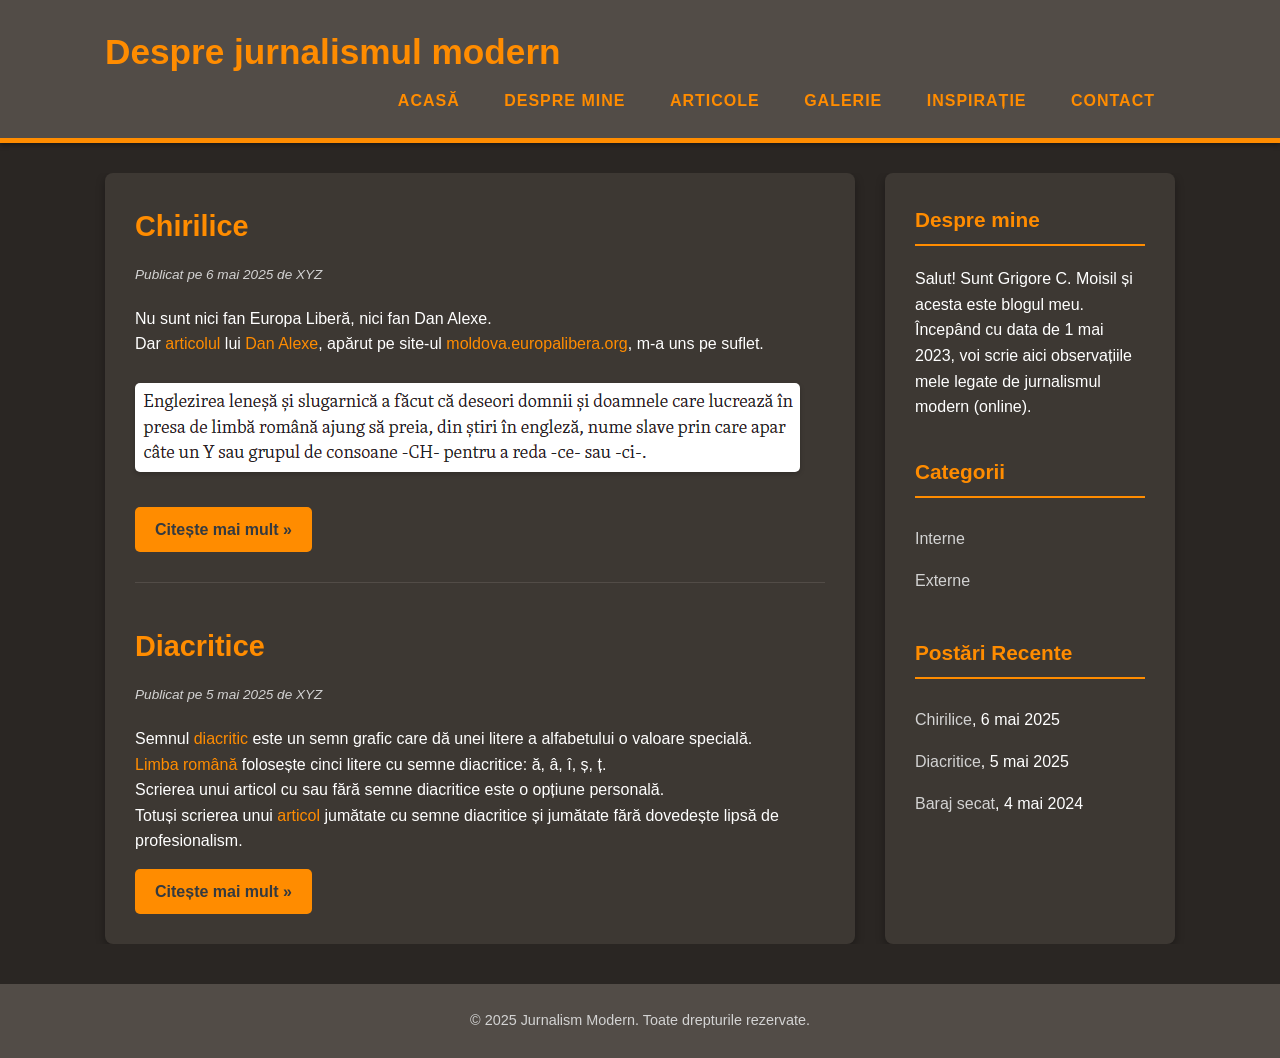
<file: index.html>
<!DOCTYPE html>
<html lang = "ro">
  <head>
    <meta charset = "UTF-8">
    <meta name    = "viewport"
          content = "width=device-width, initial-scale=1.0">
    <title>
      Jurnalismul modern - Acasă
    </title>
    <link rel  = "stylesheet"
          href = "blog.css">
  </head>
  <body>
    <header>
      <div class = "container">
           <h1>
             <a href  = "index.html"
                title = "Prima pagină">
                Despre jurnalismul modern</a>
           </h1>
           <nav>
             <ul>
               <li>
                 <a href  = "index.html"
                    title = "Prima pagină">
                    Acasă</a>
               </li>
               <li>
                 <a href  = "despre.html"
                    title = "Informații despre autor">
                    Despre mine</a>
               </li>
               <li>
                 <a href  = "articole.html"
                    title = "Lista tuturor articolelor">
                    Articole</a>
               </li>
               <li>
                 <a href  = "galerie.html"
                    title = "Galerie foto">
                    Galerie</a>
               </li>
               <li>
                 <a href  = "inspiratie.html"
                    title = "Sursele de informare">
                    Inspirație</a>
               </li>
               <li>
                 <a href  = "contact.html"
                    title = "Formularul de contact">
                    Contact</a>
               </li>
             </ul>
           </nav>
        </div><!-- sfarsit CONTAINER -->
    </header>
    <main class = "container">
          <section id = "blog-posts">
            <article class = "post">
              <h2>
                <a href  ="articol6.html"
                   title = "Chirilice, 6 mai 2025">
                   Chirilice</a>
              </h2>
              <p class = "post-meta">
                 Publicat pe 6 mai 2025 de XYZ
              </p>
              <p>
                Nu sunt nici fan Europa Liberă, nici fan Dan Alexe.
              </p>
              <p>
                Dar
                <a href = "https://moldova.europalibera.org/a/cum-transcriem-numele-%C8%99i-cuvintele-din-rus%C4%83-%C8%99i-din-alte-limbi-cu-alfabet-chirilic/31364764.html"
                   title = "Europa liberă - Chirilice">
                   articolul</a>
                lui
                <a href = "https://ro.wikipedia.org/wiki/Dan_Alexe"
                   title = "Wikipedia - Dan Alexe">
                   Dan Alexe</a>,
                apărut pe site-ul
                <a href = "https://moldova.europalibera.org/"
                   title = "Europa liberă - Moldova">
                   moldova.europalibera.org</a>,
                m-a uns pe suflet.
              </p>
              <p>
                &nbsp;
              </p>
              <img src   = "poza10.png"
                   alt   = "Chirilice"
                   class = "post-image">
              <a href  = "articol6.html"
                 title = "Citește mai mult..."
                 class = "read-more">
                 Citește mai mult &raquo;</a>
            </article>
            <article class = "post">
              <h2>
                <a href  = "articol5.html"
                   title = "Diacritice, 5 mai 2025">
                   Diacritice</a>
              </h2>
              <p class ="post-meta">
                 Publicat pe 5 mai 2025 de XYZ
              </p>
              <p>
                Semnul
                <a href  = "https://dexonline.ro/definitie/diacritic"
                   title = "Dexonline - Diacritice">
                   diacritic</a>
                este un semn grafic care dă unei litere a alfabetului o valoare specială.
              </p>
              <p>
                <a href = "https://ro.m.wikipedia.org/wiki/Semn_diacritic"
                   title = "Wikipedia - Diacritice">
                   Limba română</a>
                folosește cinci litere cu semne diacritice: ă, â, î, ș, ț.
              </p>
              <p>
                Scrierea unui articol cu sau fără semne diacritice este o opțiune personală.
              </p>
              <p>
                Totuși scrierea unui
                <a href = "https://autolatest.ro/stiri/peste-10-de-zile-masinile-romanilor-vor-consuma-in-plus-in-medie-10-benzina-si-motorina-vor-avea-8-si-65-de-biocombustibil/"
                   title = "Autolatest - Diacritice">
                   articol</a>
                jumătate cu semne diacritice și jumătate fără dovedește lipsă de profesionalism.
              </p>
              <a href  = "articol5.html"
                 title = "Citește mai mult..."
                 class = "read-more">Citește mai mult &raquo;</a>
            </article>
          </section>
          <aside id = "sidebar">
            <div class = "widget">
                  <h3>
                    Despre mine
                  </h3>
                  <p>
                    Salut! Sunt Grigore C. Moisil și acesta este blogul meu.
                  </p>
                  <p>
                    Începând cu data de 1 mai 2023, voi scrie aici observațiile mele legate de jurnalismul modern (online).
                  </p>
            </div><!-- sfarsit WIDGET -->
            <div class = "widget">
                 <h3>
                   Categorii
                 </h3>
                 <ul>
                   <li>
                     <a href  = "interne.html"
                        title = "Categoria Interne">
                        Interne</a>
                   </li>
                   <li>
                     <a href  = "externe.html"
                        title = "Categoria Externe">
                        Externe</a>
                   </li>
                 </ul>
            </div><!-- sfarsit WIDGET -->
            <div class = "widget">
                 <h3>
                   Postări Recente
                 </h3>
                 <ul>
                   <li>
                     <a href  ="articol6.html"
                        title = "Chirilice, 6 mai 2025">
                        Chirilice</a>, 6 mai 2025
                   </li>
                   <li>
                     <a href  ="postare-2.html"
                        title = "Diacritice, 5 mai 2025">
                        Diacritice</a>, 5 mai 2025
                   </li>
                   <li>
                     <a href  ="postare-3.html"
                        title = "Baraj secat, 4 mai 2024">
                        Baraj secat</a>, 4 mai 2024
                   </li>
                 </ul>
            </div><!-- sfarsit WIDGET -->
          </aside>
    </main>
    <footer>
      <div class = "container">
           <p>
             &copy; 2025 Jurnalism Modern. Toate drepturile rezervate.
           </p>
      </div><!-- sfarsit CONTAINER -->
    </footer>
  </body>
</html>
</file>
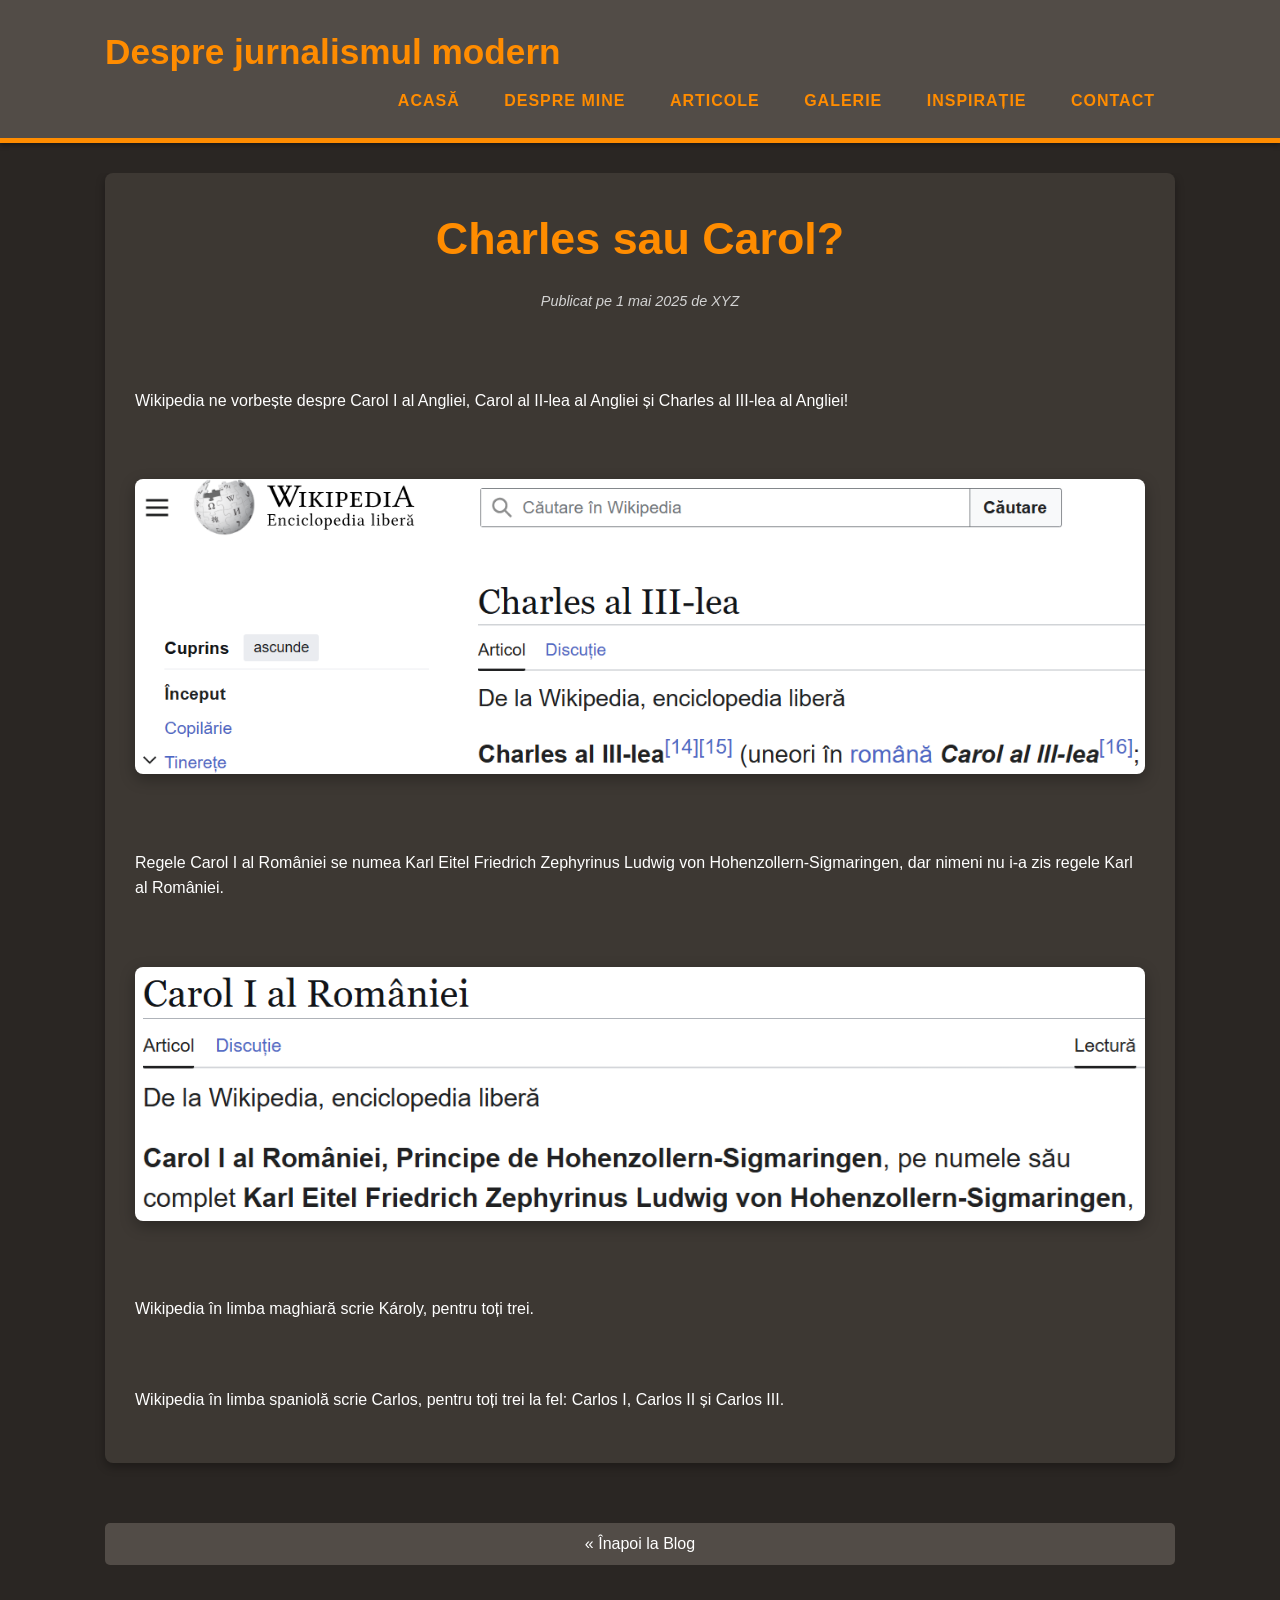
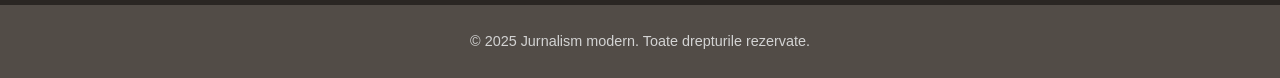
<file: articol1.html>
<!DOCTYPE html>
<html lang = "ro">
  <head>
    <meta charset = "UTF-8">
    <meta name    = "viewport"
          content = "width=device-width, initial-scale=1.0">
    <title>
      Charles sau Carol?
    </title>
    <link rel  = "stylesheet"
          href = "blog.css">
  </head>
  <body>
    <header>
      <div class = "container">
           <h1>
             <a href = "index.html"
                title = "Prima pagină">
                Despre jurnalismul modern</a>
           </h1>
           <nav>
             <ul>
               <li>
                 <a href  = "index.html"
                    title = "Prima pagină">
                    Acasă</a>
               </li>
               <li>
                 <a href  = "despre.html"
                    title = "Informații despre autor">
                    Despre mine</a>
               </li>
               <li>
                 <a href  = "articole.html"
                    title = "Lista tuturor articolelor">
                    Articole</a>
               </li>
               <li>
                 <a href  = "galerie.html"
                    title = "Galerie foto">
                    Galerie</a>
               </li>
               <li>
                 <a href  = "inspiratie.html"
                    title = "Sursele de informare">
                    Inspirație</a>
               </li>
               <li>
                 <a href  = "contact.html"
                    title = "Formularul de contact">
                    Contact</a>
               </li>
             </ul>
           </nav>
        </div><!-- sfarsit CONTAINER-->
    </header>
    <main class = "container">
          <article class = "single-post-page">
            <h1 class = "post-title">
                Charles sau Carol?
            </h1>
            <p class   = "post-meta-single">Publicat pe 1 mai 2025 de XYZ</p>
            <p>
              &nbsp;
            </p>
            <p>
              Wikipedia ne vorbește despre Carol I al Angliei, Carol al II-lea al Angliei și Charles al III-lea al Angliei!
            </p>
            <p>
              &nbsp;
            </p>
            <img src   = "poza01.png"
                 alt   = "Charles sau Carol?"
                 class = "single-post-image">
            <p>
              &nbsp;
            </p>
            <p>
              Regele Carol I al României se numea Karl Eitel Friedrich Zephyrinus Ludwig von Hohenzollern-Sigmaringen, dar nimeni nu i-a zis regele Karl al României.
            </p>
            <p>
              &nbsp;
            </p>
            <img src   = "poza02.png"
                 alt   = "Karl al României?"
                 class = "single-post-image">
            <p>
              &nbsp;
            </p>
            <p>
              Wikipedia în limba maghiară scrie Károly, pentru toți trei.
            </p>
            <p>
              &nbsp;
            </p>
            <p>
              Wikipedia în limba spaniolă scrie Carlos, pentru toți trei la fel: Carlos I, Carlos II și Carlos III.
            </p>
          </article>
          <a href  = "index.html"
             class = "back-to-blog">&laquo; Înapoi la Blog</a>
    </main>
    <footer>
      <div class="container">
           <p>&copy; 2025 Jurnalism modern. Toate drepturile rezervate.</p>
      </div>
    </footer>
  </body>
</html>
</file>
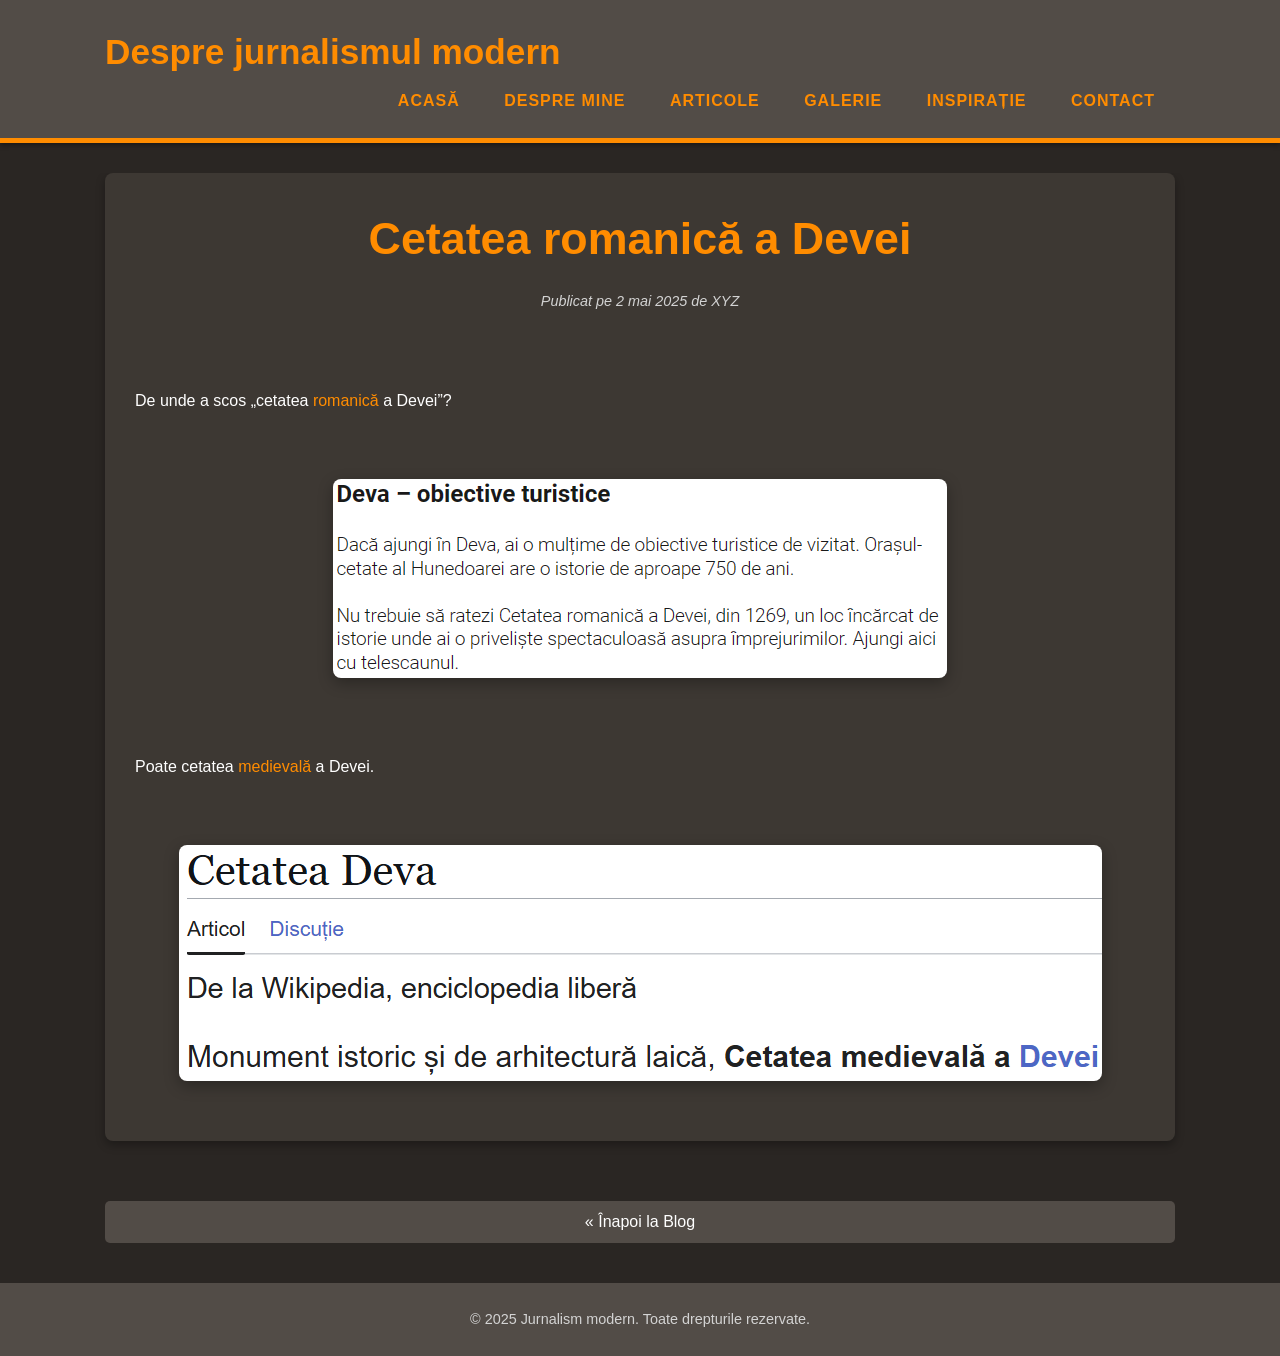
<file: articol2.html>
<!DOCTYPE html>
<html lang = "ro">
  <head>
    <meta charset = "UTF-8">
    <meta name    = "viewport"
          content = "width=device-width, initial-scale=1.0">
    <title>
      Cetatea romanică a Devei
    </title>
    <link rel  = "stylesheet"
          href = "blog.css">
  </head>
  <body>
    <header>
      <div class = "container">
           <h1>
             <a href = "index.html"
                title = "Prima pagină">
                Despre jurnalismul modern</a>
           </h1>
           <nav>
             <ul>
               <li>
                 <a href  = "index.html"
                    title = "Prima pagină">
                    Acasă</a>
               </li>
               <li>
                 <a href  = "despre.html"
                    title = "Informații despre autor">
                    Despre mine</a>
               </li>
               <li>
                 <a href  = "articole.html"
                    title = "Lista tuturor articolelor">
                    Articole</a>
               </li>
               <li>
                 <a href  = "galerie.html"
                    title = "Galerie foto">
                    Galerie</a>
               </li>
               <li>
                 <a href  = "inspiratie.html"
                    title = "Sursele de informare">
                    Inspirație</a>
               </li>
               <li>
                 <a href  = "contact.html"
                    title = "Formularul de contact">
                    Contact</a>
               </li>
             </ul>
           </nav>
        </div><!-- sfarsit CONTAINER-->
    </header>
    <main class = "container">
          <article class = "single-post-page">
            <h1 class = "post-title">
                Cetatea romanică a Devei
            </h1>
            <p class   = "post-meta-single">Publicat pe 2 mai 2025 de XYZ</p>
            <p>
              &nbsp;
            </p>
            <p>
              De unde a scos &bdquo;cetatea
              <a href = "https://stirileprotv.ro/stiri/travel/obiective-turistice-in-hunedoara-cele-mai-impresionante-monumente-istorice-din-judet.html">romanică</a>
              a Devei&rdquo;?
            </p>
            <p>
              &nbsp;
            </p>
            <img src   = "poza03.png"
                 alt   = "Cetatea romanică a Devei"
                 class = "single-post-image">
            <p>
              &nbsp;
            </p>
            <p>
              Poate cetatea
              <a href = "https://ro.wikipedia.org/wiki/Cetatea_Deva">medievală</a>
              a Devei.
            </p>
            <p>
              &nbsp;
            </p>
            <img src   = "poza04.png"
                 alt   = "Cetatea medievală a Devei"
                 class = "single-post-image">
          </article>
          <a href  = "index.html"
             class = "back-to-blog">&laquo; Înapoi la Blog</a>
    </main>
    <footer>
      <div class="container">
           <p>&copy; 2025 Jurnalism modern. Toate drepturile rezervate.</p>
      </div>
    </footer>
  </body>
</html>
</file>
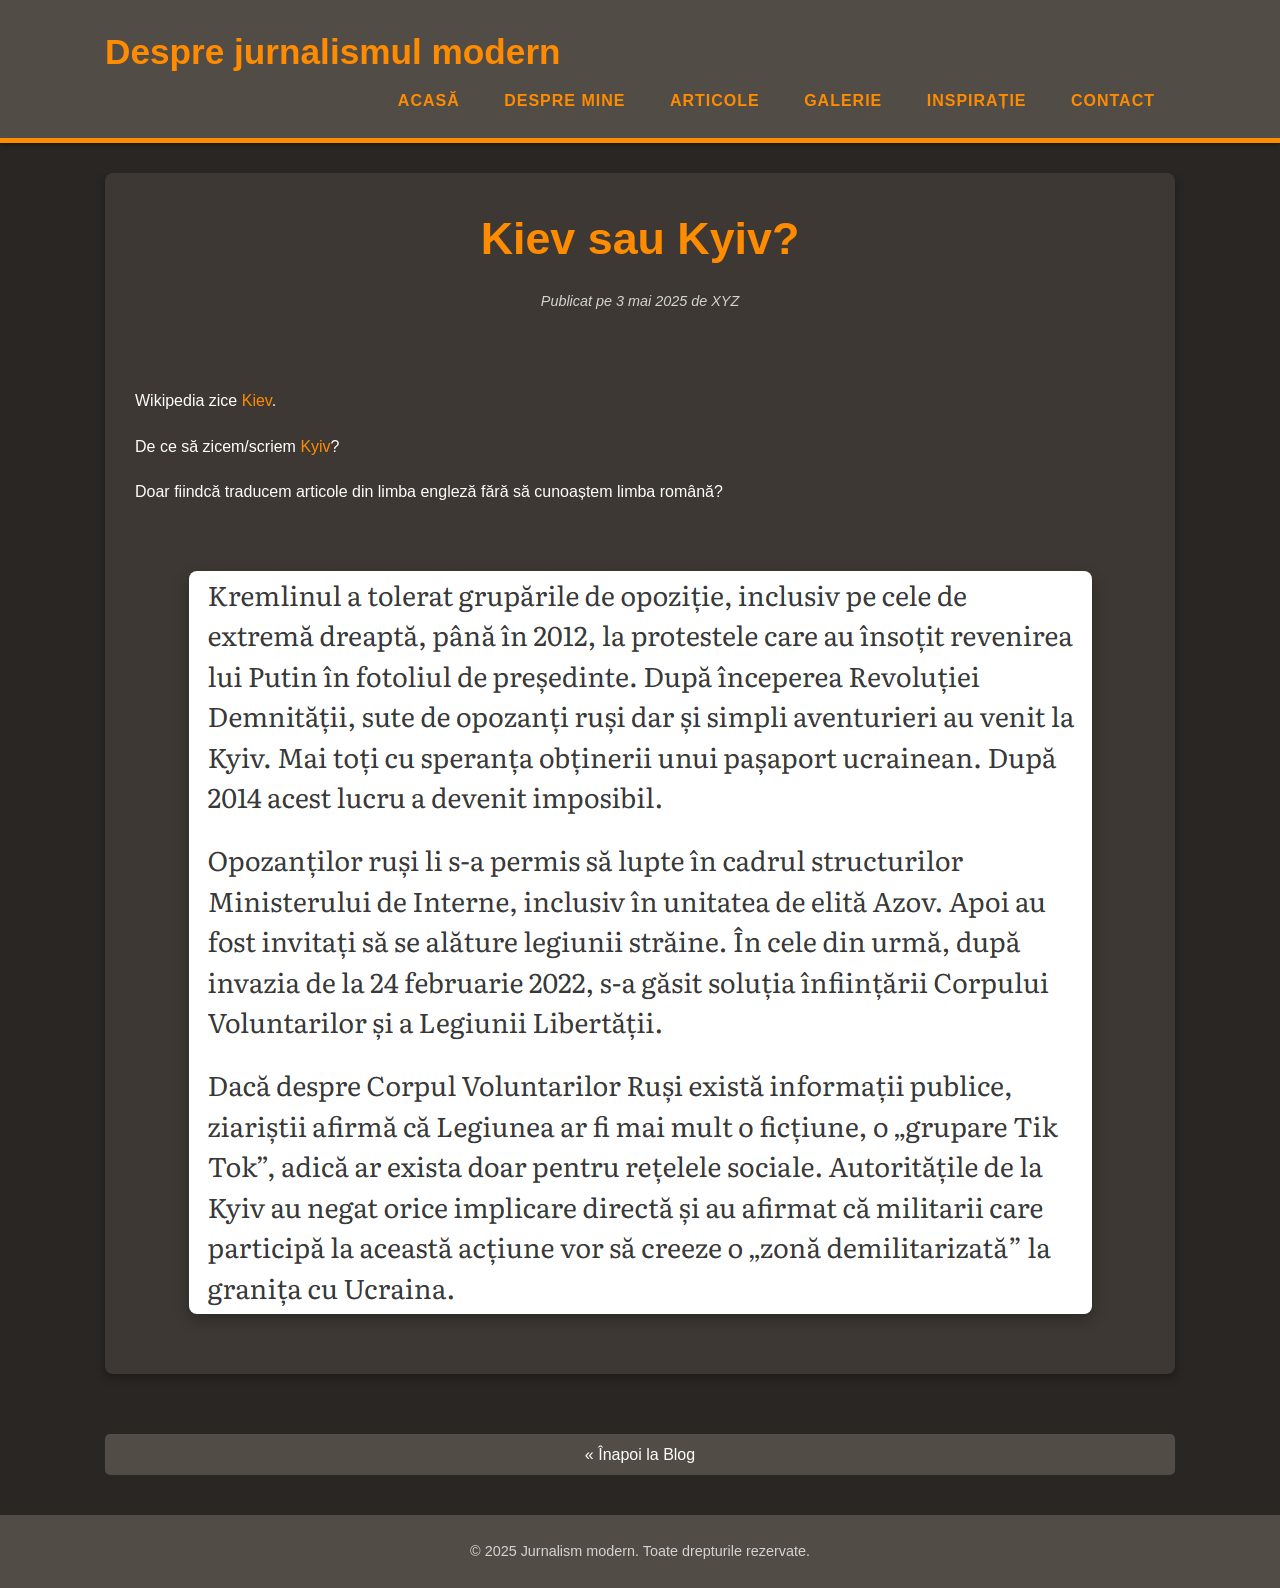
<file: articol3.html>
<!DOCTYPE html>
<html lang = "ro">
  <head>
    <meta charset = "UTF-8">
    <meta name    = "viewport"
          content = "width=device-width, initial-scale=1.0">
    <title>
      Kiev sau Kyiv?
    </title>
    <link rel  = "stylesheet"
          href = "blog.css">
  </head>
  <body>
    <header>
      <div class = "container">
           <h1>
             <a href = "index.html"
                title = "Prima pagină">
                Despre jurnalismul modern</a>
           </h1>
           <nav>
             <ul>
               <li>
                 <a href  = "index.html"
                    title = "Prima pagină">
                    Acasă</a>
               </li>
               <li>
                 <a href  = "despre.html"
                    title = "Informații despre autor">
                    Despre mine</a>
               </li>
               <li>
                 <a href  = "articole.html"
                    title = "Lista tuturor articolelor">
                    Articole</a>
               </li>
               <li>
                 <a href  = "galerie.html"
                    title = "Galerie foto">
                    Galerie</a>
               </li>
               <li>
                 <a href  = "inspiratie.html"
                    title = "Sursele de informare">
                    Inspirație</a>
               </li>
               <li>
                 <a href  = "contact.html"
                    title = "Formularul de contact">
                    Contact</a>
               </li>
             </ul>
           </nav>
        </div><!-- sfarsit CONTAINER-->
    </header>
    <main class = "container">
          <article class = "single-post-page">
            <h1 class = "post-title">
                Kiev sau Kyiv?
            </h1>
            <p class   = "post-meta-single">Publicat pe 3 mai 2025 de XYZ</p>
            <p>
              &nbsp;
            </p>
            <p>
              Wikipedia zice <a href = "https://ro.wikipedia.org/wiki/Kiev">Kiev</a>.
            </p>
            <p>
              De ce să zicem/scriem <a href = "https://hotnews.ro/armand-gosu-de-ce-victoria-ucrainei-sperie-occidentul-63791">Kyiv</a>?
            </p>
            <p>
              Doar fiindcă traducem articole din limba engleză fără să cunoaștem limba română?
            </p>
            <p>
              &nbsp;
            </p>
            <img src   = "poza05.png"
                 alt   = "Kiev sau Kyiv?"
                 class = "single-post-image">
          </article>
          <a href  = "index.html"
             class = "back-to-blog">&laquo; Înapoi la Blog</a>
    </main>
    <footer>
      <div class = "container">
           <p>&copy; 2025 Jurnalism modern. Toate drepturile rezervate.</p>
      </div>
    </footer>
  </body>
</html>
</file>
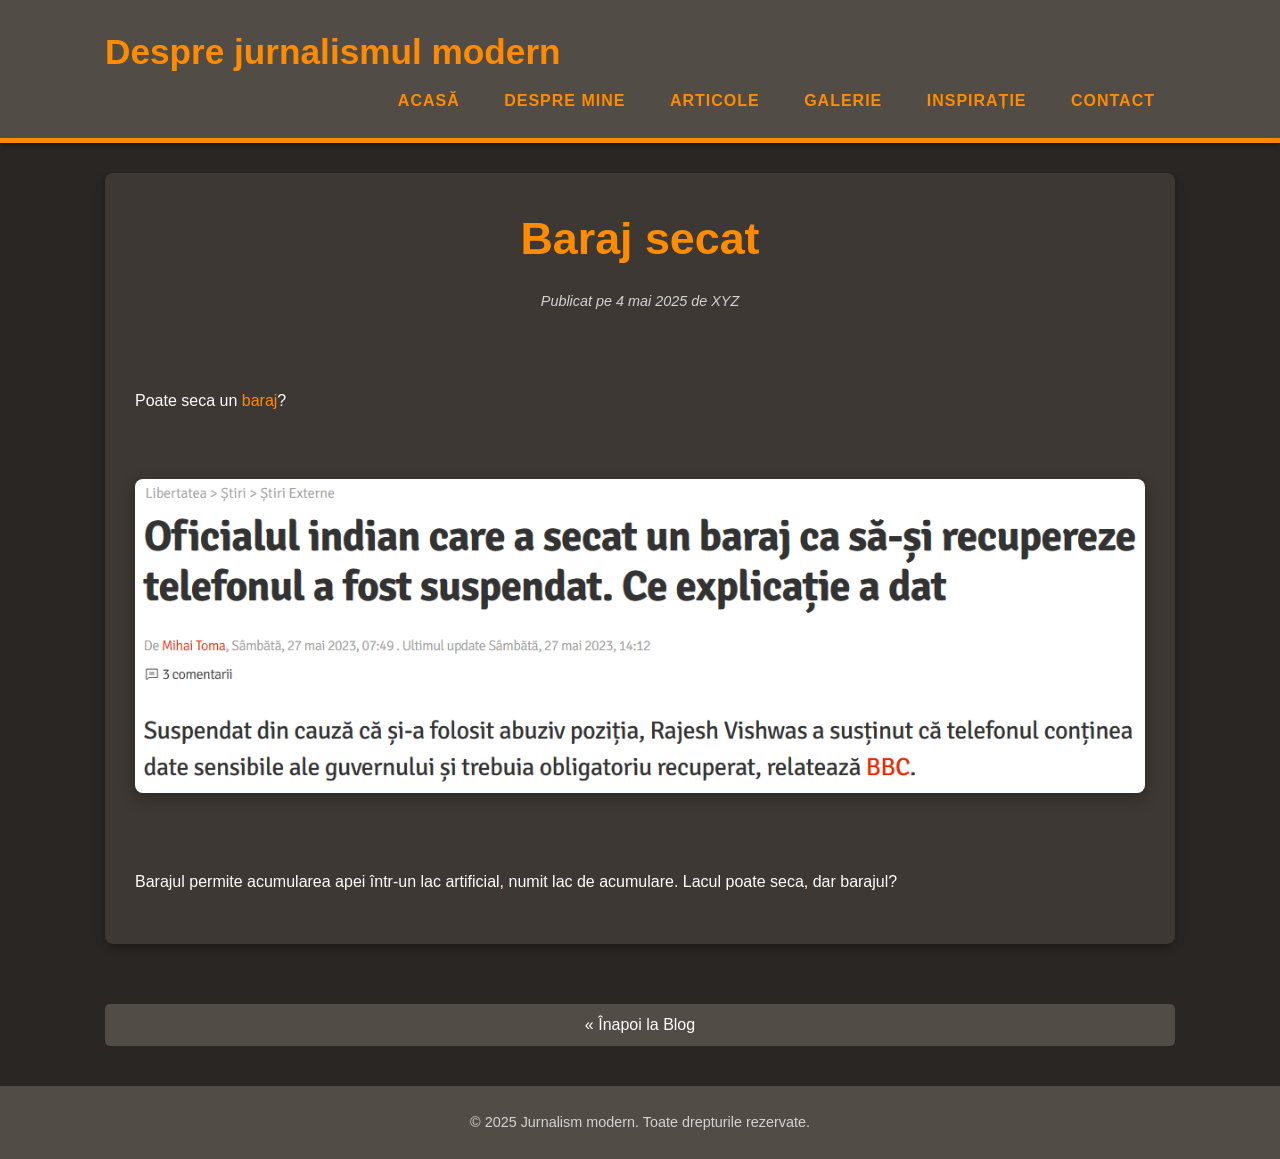
<file: articol4.html>
<!DOCTYPE html>
<html lang = "ro">
  <head>
    <meta charset = "UTF-8">
    <meta name    = "viewport"
          content = "width=device-width, initial-scale=1.0">
    <title>
      Baraj secat
    </title>
    <link rel  = "stylesheet"
          href = "blog.css">
  </head>
  <body>
    <header>
      <div class = "container">
           <h1>
             <a href = "index.html"
                title = "Prima pagină">
                Despre jurnalismul modern</a>
           </h1>
           <nav>
             <ul>
               <li>
                 <a href  = "index.html"
                    title = "Prima pagină">
                    Acasă</a>
               </li>
               <li>
                 <a href  = "despre.html"
                    title = "Informații despre autor">
                    Despre mine</a>
               </li>
               <li>
                 <a href  = "articole.html"
                    title = "Lista tuturor articolelor">
                    Articole</a>
               </li>
               <li>
                 <a href  = "galerie.html"
                    title = "Galerie foto">
                    Galerie</a>
               </li>
               <li>
                 <a href  = "inspiratie.html"
                    title = "Sursele de informare">
                    Inspirație</a>
               </li>
               <li>
                 <a href  = "contact.html"
                    title = "Formularul de contact">
                    Contact</a>
               </li>
             </ul>
           </nav>
        </div><!-- sfarsit CONTAINER-->
    </header>
    <main class = "container">
          <article class = "single-post-page">
            <h1 class = "post-title">
                Baraj secat
            </h1>
            <p class = "post-meta-single">Publicat pe 4 mai 2025 de XYZ</p>
            <p>
              &nbsp;
            </p>
            <p>
              Poate seca un <a href = "https://www.libertatea.ro/stiri/oficialul-indian-care-a-secat-un-baraj-ca-sa-si-gaseasca-telefonul-pe-care-l-a-scapat-in-apa-dupa-un-selfie-4558359">baraj</a>? 
            </p>
            <p>
              &nbsp;
            </p>
            <img src   = "poza06.png"
                 alt   = "Baraj secat"
                 class = "single-post-image">
            <p>
              &nbsp;
            </p>
            <p>
              Barajul permite acumularea apei într-un lac artificial, numit lac de acumulare.
              Lacul poate seca, dar barajul?
            </p>
          </article>
          <a href  = "index.html"
             class = "back-to-blog">&laquo; Înapoi la Blog</a>
    </main>
    <footer>
      <div class = "container">
           <p>&copy; 2025 Jurnalism modern. Toate drepturile rezervate.</p>
      </div>
    </footer>
  </body>
</html>
</file>
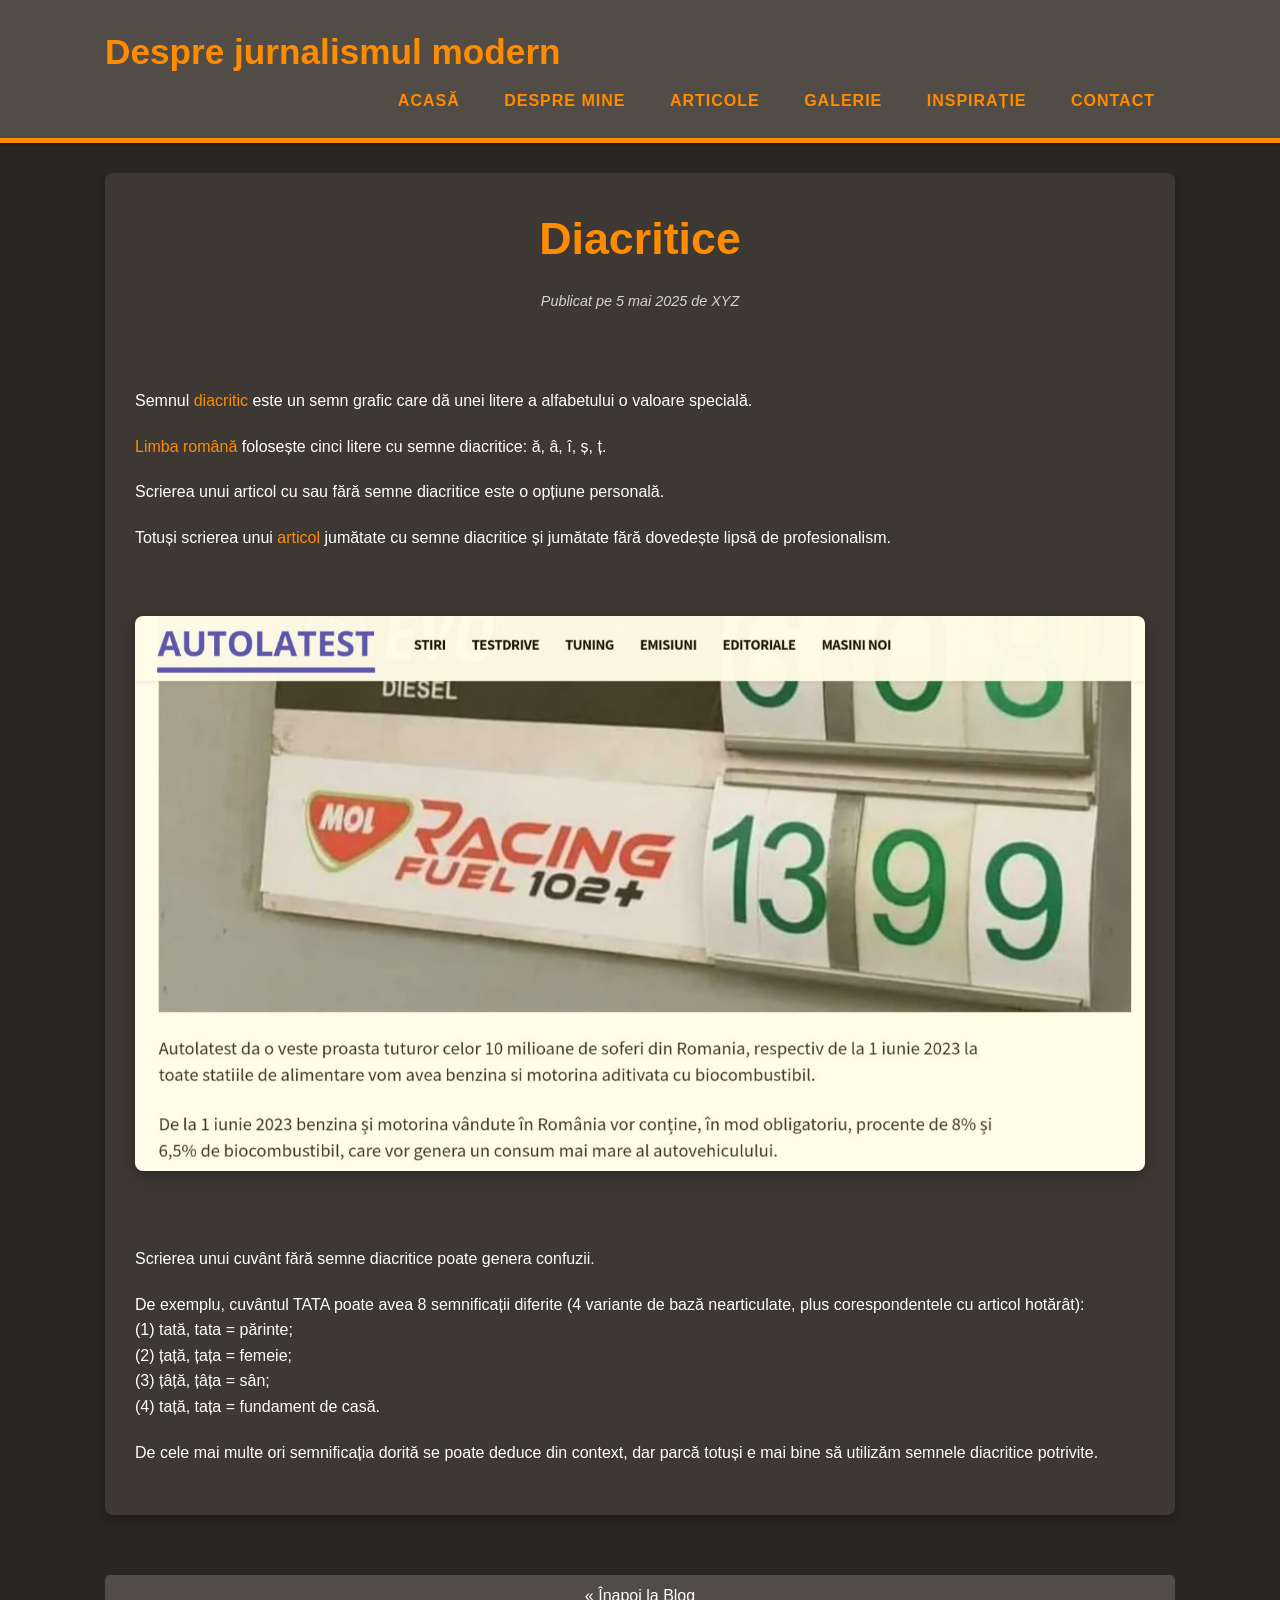
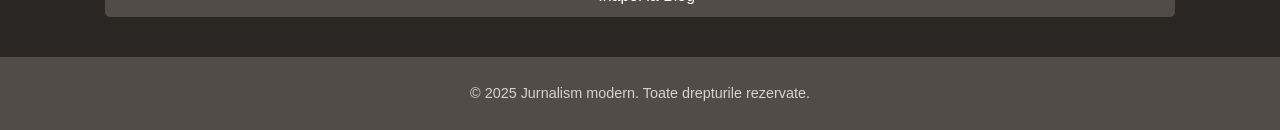
<file: articol5.html>
<!DOCTYPE html>
<html lang = "ro">
  <head>
    <meta charset = "UTF-8">
    <meta name    = "viewport"
          content = "width=device-width, initial-scale=1.0">
    <title>
      Diacritice
    </title>
    <link rel  = "stylesheet"
          href = "blog.css">
  </head>
  <body>
    <header>
      <div class = "container">
           <h1>
             <a href = "index.html"
                title = "Prima pagină">
                Despre jurnalismul modern</a>
           </h1>
           <nav>
             <ul>
               <li>
                 <a href  = "index.html"
                    title = "Prima pagină">
                    Acasă</a>
               </li>
               <li>
                 <a href  = "despre.html"
                    title = "Informații despre autor">
                    Despre mine</a>
               </li>
               <li>
                 <a href  = "articole.html"
                    title = "Lista tuturor articolelor">
                    Articole</a>
               </li>
               <li>
                 <a href  = "galerie.html"
                    title = "Galerie foto">
                    Galerie</a>
               </li>
               <li>
                 <a href  = "inspiratie.html"
                    title = "Sursele de informare">
                    Inspirație</a>
               </li>
               <li>
                 <a href  = "contact.html"
                    title = "Formularul de contact">
                    Contact</a>
               </li>
             </ul>
           </nav>
        </div><!-- sfarsit CONTAINER-->
    </header>
    <main class = "container">
          <article class = "single-post-page">
            <h1 class = "post-title">
                Diacritice
            </h1>
            <p class = "post-meta-single">Publicat pe 5 mai 2025 de XYZ</p>
            <p>
              &nbsp;
            </p>
            <p>
              Semnul
              <a href = "https://dexonline.ro/definitie/diacritic">diacritic</a>
              este un semn grafic care dă unei litere a alfabetului o valoare specială.
            </p>
            <p>
              <a href = "https://ro.m.wikipedia.org/wiki/Semn_diacritic">Limba română</a>
              folosește cinci litere cu semne diacritice: ă, â, î, ș, ț.
            </p>
            <p>
              Scrierea unui articol cu sau fără semne diacritice este o opțiune personală.
            </p>
            <p>
              Totuși scrierea unui
              <a href = "https://autolatest.ro/stiri/peste-10-de-zile-masinile-romanilor-vor-consuma-in-plus-in-medie-10-benzina-si-motorina-vor-avea-8-si-65-de-biocombustibil/">articol</a>
              jumătate cu semne diacritice și jumătate fără dovedește lipsă de profesionalism.
            </p>
            <p>
              &nbsp;
            </p>
            <img src   = "poza08.jpg"
                 alt   = "Diacritice"
                 class = "single-post-image">
            <p>
              &nbsp;
            </p>
            <p>
              Scrierea unui cuvânt fără semne diacritice poate genera confuzii.
            </p>
            <p>
              De exemplu, cuvântul TATA poate avea 8 semnificații diferite (4 variante de bază nearticulate, plus corespondentele cu articol hotărât):
              <br />
              (1) tată, tata = părinte;
              <br />
              (2) țață, țața = femeie;
              <br />
              (3) țâță, țâța = sân;
              <br />
              (4) tață, tața = fundament de casă.
            </p>
            <p>
              De cele mai multe ori semnificația dorită se poate deduce din context, dar parcă totuși e mai bine să utilizăm semnele diacritice potrivite.
            </p>
          </article>
          <a href  = "index.html"
             class = "back-to-blog">&laquo; Înapoi la Blog</a>
    </main>
    <footer>
      <div class = "container">
           <p>&copy; 2025 Jurnalism modern. Toate drepturile rezervate.</p>
      </div>
    </footer>
  </body>
</html>
</file>
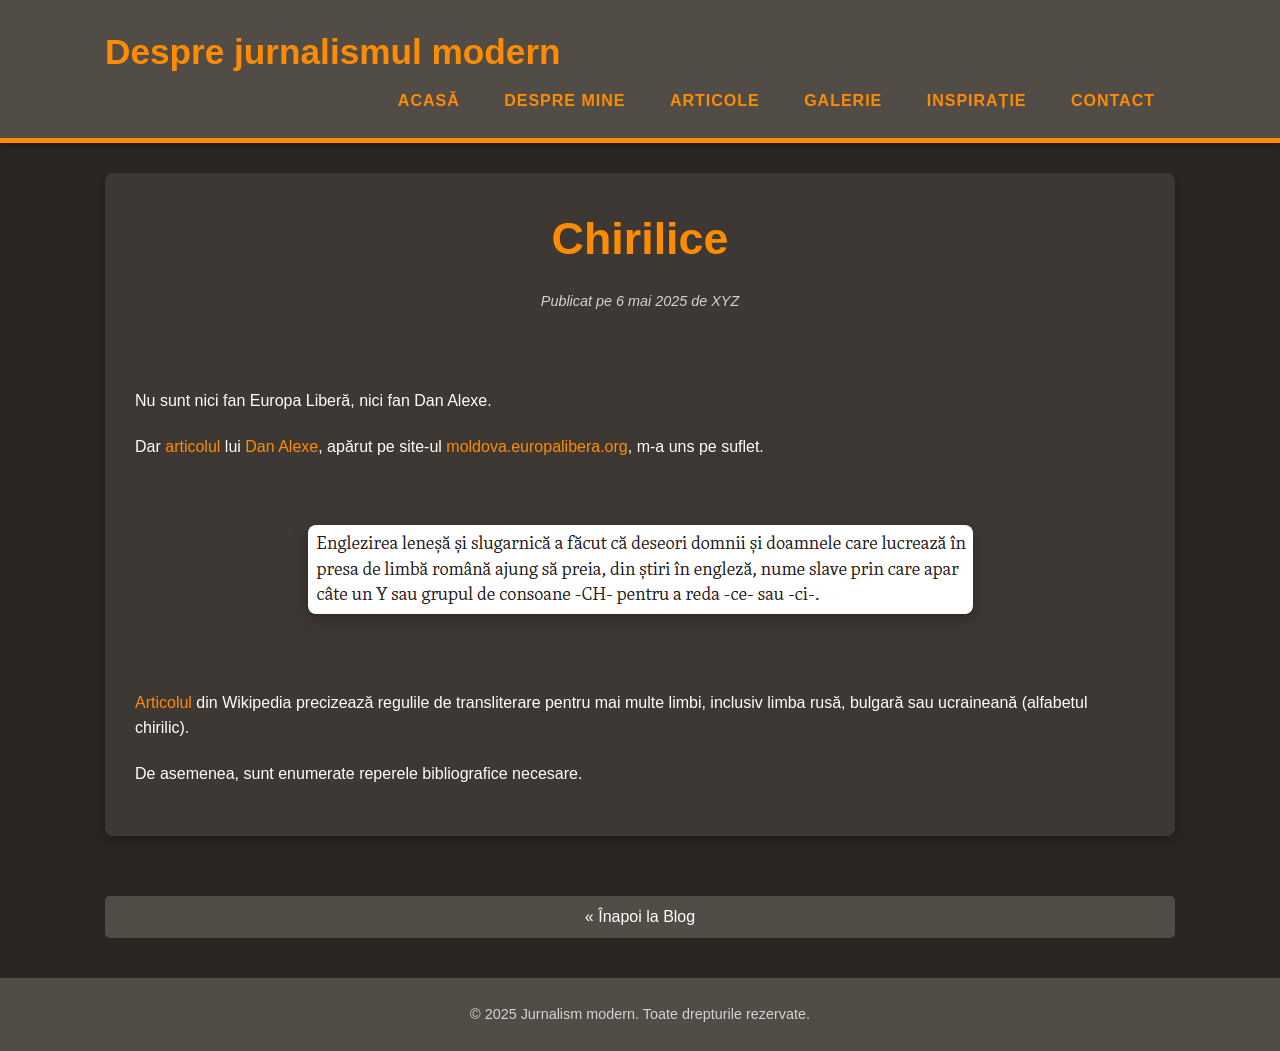
<file: articol6.html>
<!DOCTYPE html>
<html lang = "ro">
  <head>
    <meta charset = "UTF-8">
    <meta name    = "viewport"
          content = "width=device-width, initial-scale=1.0">
    <title>
      Chirilice
    </title>
    <link rel  = "stylesheet"
          href = "blog.css">
  </head>
  <body>
    <header>
      <div class = "container">
           <h1>
             <a href = "index.html"
                title = "Prima pagină">
                Despre jurnalismul modern</a>
           </h1>
           <nav>
             <ul>
               <li>
                 <a href  = "index.html"
                    title = "Prima pagină">
                    Acasă</a>
               </li>
               <li>
                 <a href  = "despre.html"
                    title = "Informații despre autor">
                    Despre mine</a>
               </li>
               <li>
                 <a href  = "articole.html"
                    title = "Lista tuturor articolelor">
                    Articole</a>
               </li>
               <li>
                 <a href  = "galerie.html"
                    title = "Galerie foto">
                    Galerie</a>
               </li>
               <li>
                 <a href  = "inspiratie.html"
                    title = "Sursele de informare">
                    Inspirație</a>
               </li>
               <li>
                 <a href  = "contact.html"
                    title = "Formularul de contact">
                    Contact</a>
               </li>
             </ul>
           </nav>
        </div><!-- sfarsit CONTAINER-->
    </header>
    <main class = "container">
          <article class = "single-post-page">
            <h1 class = "post-title">
                Chirilice
            </h1>
            <p class = "post-meta-single">Publicat pe 6 mai 2025 de XYZ</p>
            <p>
              &nbsp;
            </p>
            <p>
              Nu sunt nici fan Europa Liberă, nici fan Dan Alexe.
            </p>
            <p>
              Dar
              <a href = "https://moldova.europalibera.org/a/cum-transcriem-numele-%C8%99i-cuvintele-din-rus%C4%83-%C8%99i-din-alte-limbi-cu-alfabet-chirilic/31364764.html">articolul</a>
              lui
              <a href = "https://ro.wikipedia.org/wiki/Dan_Alexe">Dan Alexe</a>,
              apărut pe site-ul
              <a href = "https://moldova.europalibera.org/">moldova.europalibera.org</a>,
              m-a uns pe suflet.
            </p>
            <p>
              &nbsp;
            </p>
            <img src   = "poza10.png"
                 alt   = "Chirilice"
                 class = "single-post-image">
            <p>
              &nbsp;
            </p>
            <p>
              <a href = "https://ro.wikipedia.org/wiki/Wikipedia:Transliterare">Articolul</a>
              din Wikipedia precizează regulile de transliterare pentru mai multe limbi, inclusiv limba rusă, bulgară sau ucraineană (alfabetul chirilic).
            </p>
            <p>
              De asemenea, sunt enumerate reperele bibliografice necesare.
            </p>
          </article>
          <a href  = "index.html"
             class = "back-to-blog">&laquo; Înapoi la Blog</a>
    </main>
    <footer>
      <div class = "container">
           <p>&copy; 2025 Jurnalism modern. Toate drepturile rezervate.</p>
      </div>
    </footer>
  </body>
</html>
</file>
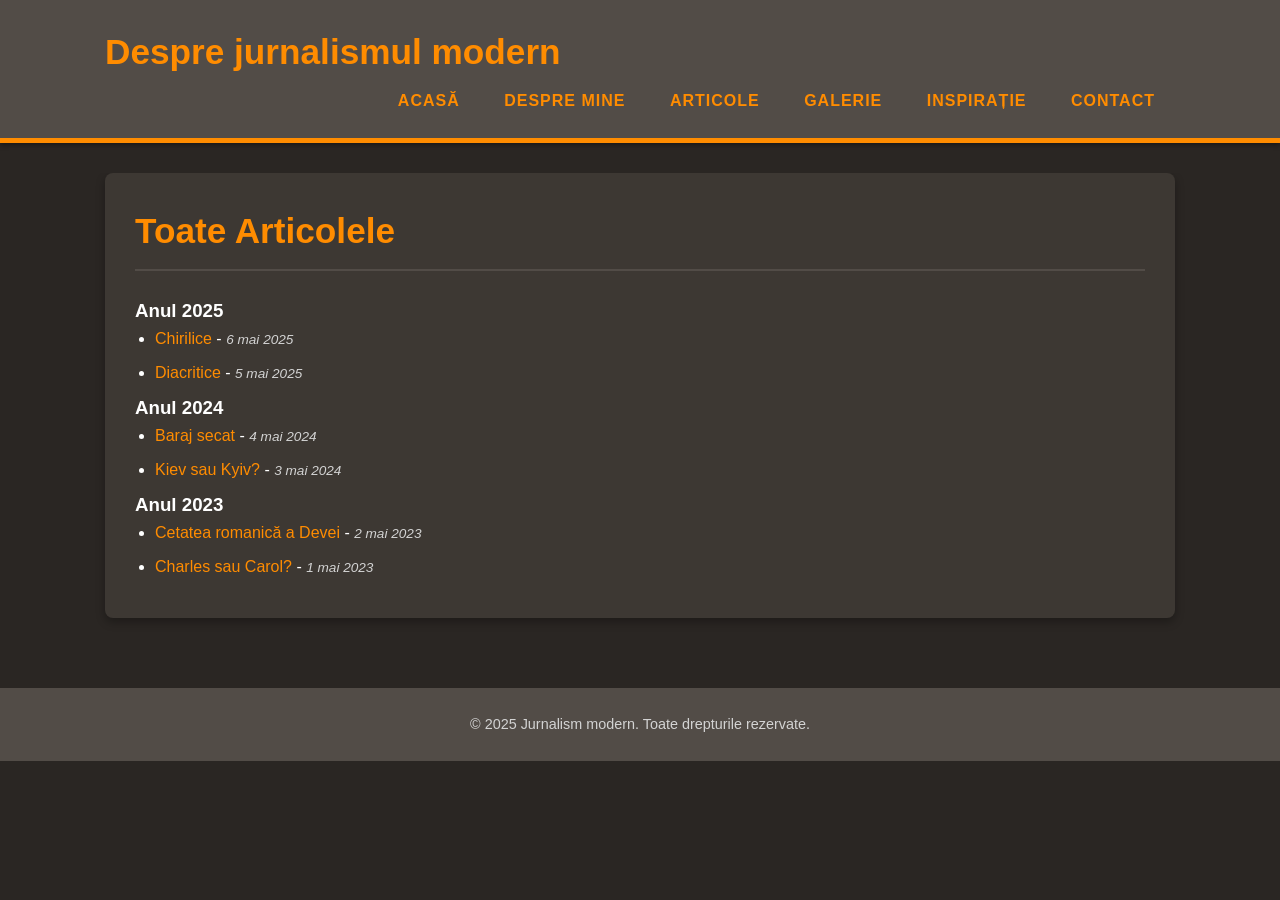
<file: articole.html>
<!DOCTYPE html>
<html lang = "ro">
  <head>
    <meta charset = "UTF-8">
    <meta name    = "viewport"
          content = "width=device-width, initial-scale=1.0">
    <title>
      Articole - Jurnalism modern
    </title>
    <link rel  = "stylesheet"
          href = "blog.css">
  </head>
  <body>
    <header>
      <div class = "container">
           <h1>
             <a href = "index.html"
                title = "Prima pagină">
                Despre jurnalismul modern</a>
           </h1>
           <nav>
             <ul>
               <li>
                 <a href  = "index.html"
                    title = "Prima pagină">
                    Acasă</a>
               </li>
               <li>
                 <a href  = "despre.html"
                    title = "Informații despre autor">
                    Despre mine</a>
               </li>
               <li>
                 <a href  = "articole.html"
                    title = "Lista tuturor articolelor">
                    Articole</a>
               </li>
               <li>
                 <a href  = "galerie.html"
                    title = "Galerie foto">
                    Galerie</a>
               </li>
               <li>
                 <a href  = "inspiratie.html"
                    title = "Sursele de informare">
                    Inspirație</a>
               </li>
               <li>
                 <a href  = "contact.html"
                    title = "Formularul de contact">
                    Contact</a>
               </li>
             </ul>
           </nav>
        </div><!-- sfarsit CONTAINER -->
    </header>
    <main class = "container">
          <section id    = "articles-list"
                   class = "page-content">
            <h2>
              Toate Articolele
            </h2>
            <div class = "article-category">
              <h3>
                Anul 2025
              </h3>
              <ul>
                <li>
                  <a href = "articol6.html"
                     title = "Chirilice, 6 mai 2025">
                     Chirilice</a> -
                  <span class = "post-meta">6 mai 2025</span>
                </li>
                <li>
                  <a href = "articol5.html"
                     title = "Diacritice, 5 mai 2025">
                     Diacritice</a> -
                  <span class = "post-meta">5 mai 2025</span>
                </li>
              </ul>
            </div><!-- sfarsit ARTICLE-CATEGORY -->
            <div class = "article-category">
              <h3>
                Anul 2024
              </h3>
              <ul>
                <li>
                  <a href = "articol4.html"
                     title = "Baraj secat, 4 mai 2024">
                     Baraj secat</a> -
                  <span class = "post-meta">4 mai 2024</span>
                </li>
                <li>
                  <a href = "articol3.html"
                     title = "Kiev sau Kyiv?, 3 mai 2024">
                     Kiev sau Kyiv?</a> -
                  <span class = "post-meta">3 mai 2024</span>
                </li>
              </ul>
            </div><!-- sfarsit ARTICLE-CATEGORY -->
            <div class = "article-category">
              <h3>
                Anul 2023
              </h3>
              <ul>
                <li>
                  <a href = "articol2.html"
                     title = "Cetatea romanică a Devei, 2 mai 2023">
                     Cetatea romanică a Devei</a> -
                  <span class = "post-meta">2 mai 2023</span>
                </li>
                <li>
                  <a href = "articol1.html"
                     title = "Charles sau Carol?, 1 mai 2023">
                     Charles sau Carol?</a> -
                  <span class = "post-meta">1 mai 2023</span>
                </li>
              </ul>
            </div><!-- sfarsit ARTICLE-CATEGORY -->
        </section>
    </main>
    <footer>
        <div class = "container">
             <p>&copy; 2025 Jurnalism modern. Toate drepturile rezervate.</p>
        </div>
    </footer>
  </body>
</html>
</file>
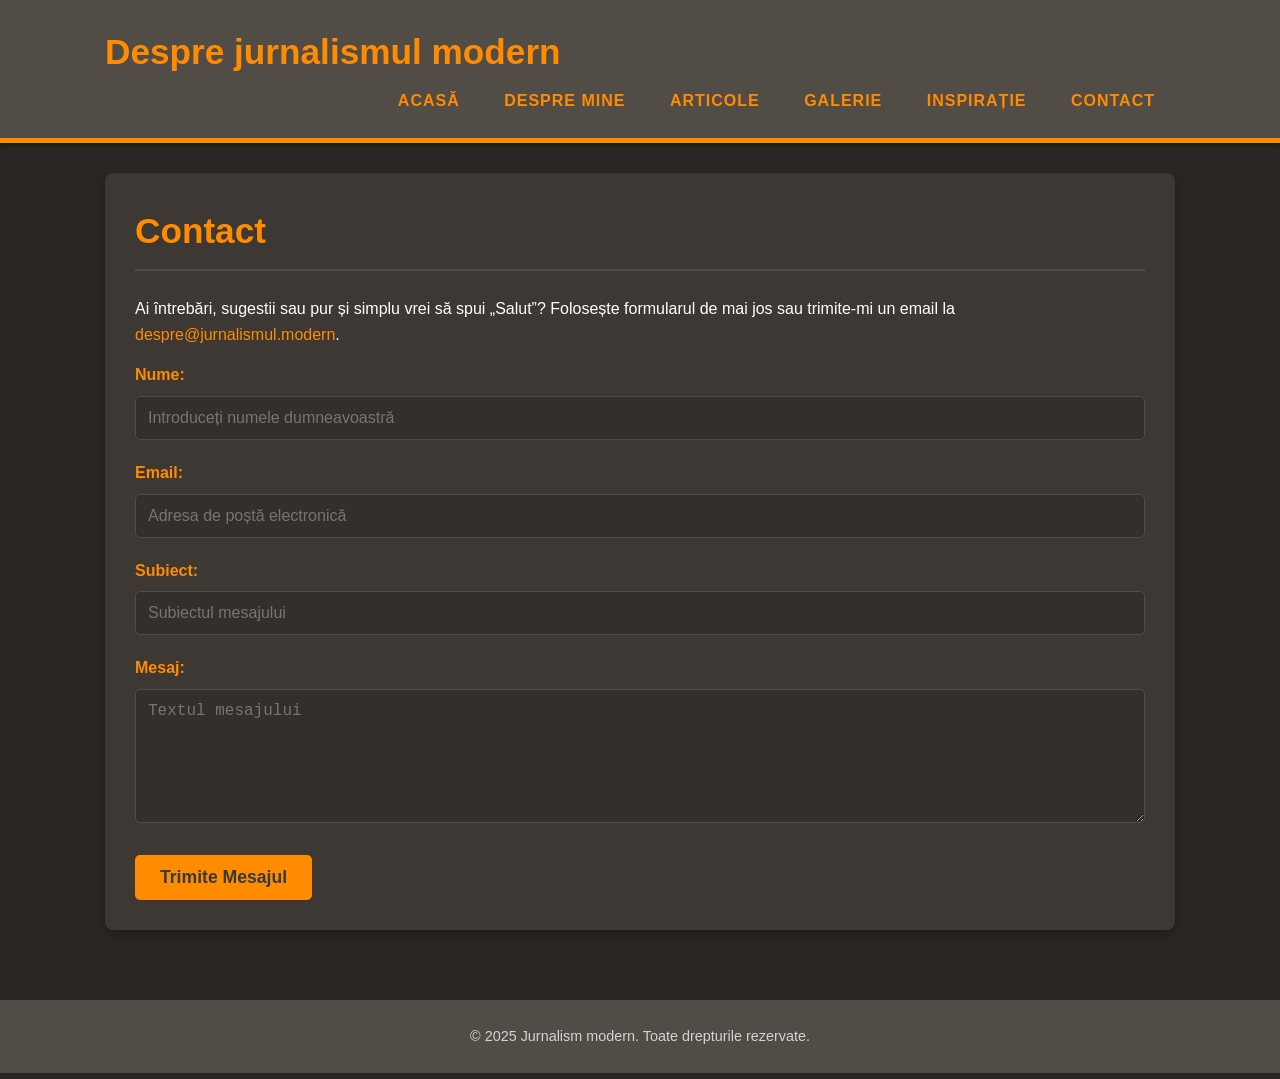
<file: contact.html>
<!DOCTYPE html>
<html lang = "ro">
  <head>
    <meta charset = "UTF-8">
    <meta name    = "viewport"
          content = "width=device-width, initial-scale=1.0">
    <title>
      Contact - Jurnalism modern
    </title>
    <link rel  = "stylesheet"
          href = "blog.css">
  </head>
  <body>
    <header>
      <div class = "container">
           <h1>
             <a href  = "index.html"
                title = "Prima pagină">
                Despre jurnalismul modern</a>
           </h1>
           <nav>
             <ul>
               <li>
                 <a href  = "index.html"
                    title = "Prima pagină">
                    Acasă</a>
               </li>
               <li>
                 <a href  = "despre.html"
                    title = "Informații despre autor">
                    Despre mine</a>
               </li>
               <li>
                 <a href  = "articole.html"
                    title = "Lista tuturor articolelor">
                    Articole</a>
               </li>
               <li>
                 <a href  = "galerie.html"
                    title = "Galerie foto">
                    Galerie</a>
               </li>
               <li>
                 <a href  = "inspiratie.html"
                    title = "Sursele de informare">
                    Inspirație</a>
               </li>
               <li>
                 <a href  = "contact.html"
                    title = "Formularul de contact">
                    Contact</a>
               </li>
             </ul>
           </nav>
        </div><!-- sfarsit CONTAINER -->
    </header>
    <main class = "container">
          <section id    = "contact-content"
                   class = "page-content">
            <h2>
              Contact
            </h2>
            <p>
              Ai întrebări, sugestii sau pur și simplu vrei să spui &bdquo;Salut&rdquo;?
              Folosește formularul de mai jos sau trimite-mi un email la 
              <a href  = "mailto:despre@jurnalismul.modern"
                 title = "E-mail to despre@jurnalismul.modern">
                 despre@jurnalismul.modern</a>.
            </p>
            <form action = "#"
                  method ="POST"
                  class  = "contact-form">
                  <div class = "form-group">
                       <label for = "nume">Nume:</label>
                       <input type = "text"
                              id   = "nume"
                              placeholder = "Introduceți numele dumneavoastră"
                              name = "nume" required>
                  </div>
                  <div class = "form-group">
                       <label for  = "email">Email:</label>
                       <input type = "email"
                              id   = "email"
                              placeholder = "Adresa de poștă electronică"
                              name = "email" required>
                  </div>
                  <div class = "form-group">
                       <label for = "subiect">Subiect:</label>
                       <input type = "text"
                              id   = "subiect"
                              placeholder = "Subiectul mesajului"
                              name = "subiect">
                  </div>
                  <div class = "form-group">
                      <label for = "message">Mesaj:</label>
                      <textarea id   = "mesaj"
                                name = "mesaj"
                                placeholder = "Textul mesajului"
                                rows = "6" required></textarea>
                  </div>
                  <button type  = "submit"
                          class = "submit-button"
                          title = "Apăsați butonul pentru a trimite mesajul">
                          Trimite Mesajul
                  </button>
            </form>
          </section>
    </main>
    <footer>
      <div class = "container">
          <p>&copy; 2025 Jurnalism modern. Toate drepturile rezervate.</p>
      </div>
    </footer>
  </body>
</html>
</file>
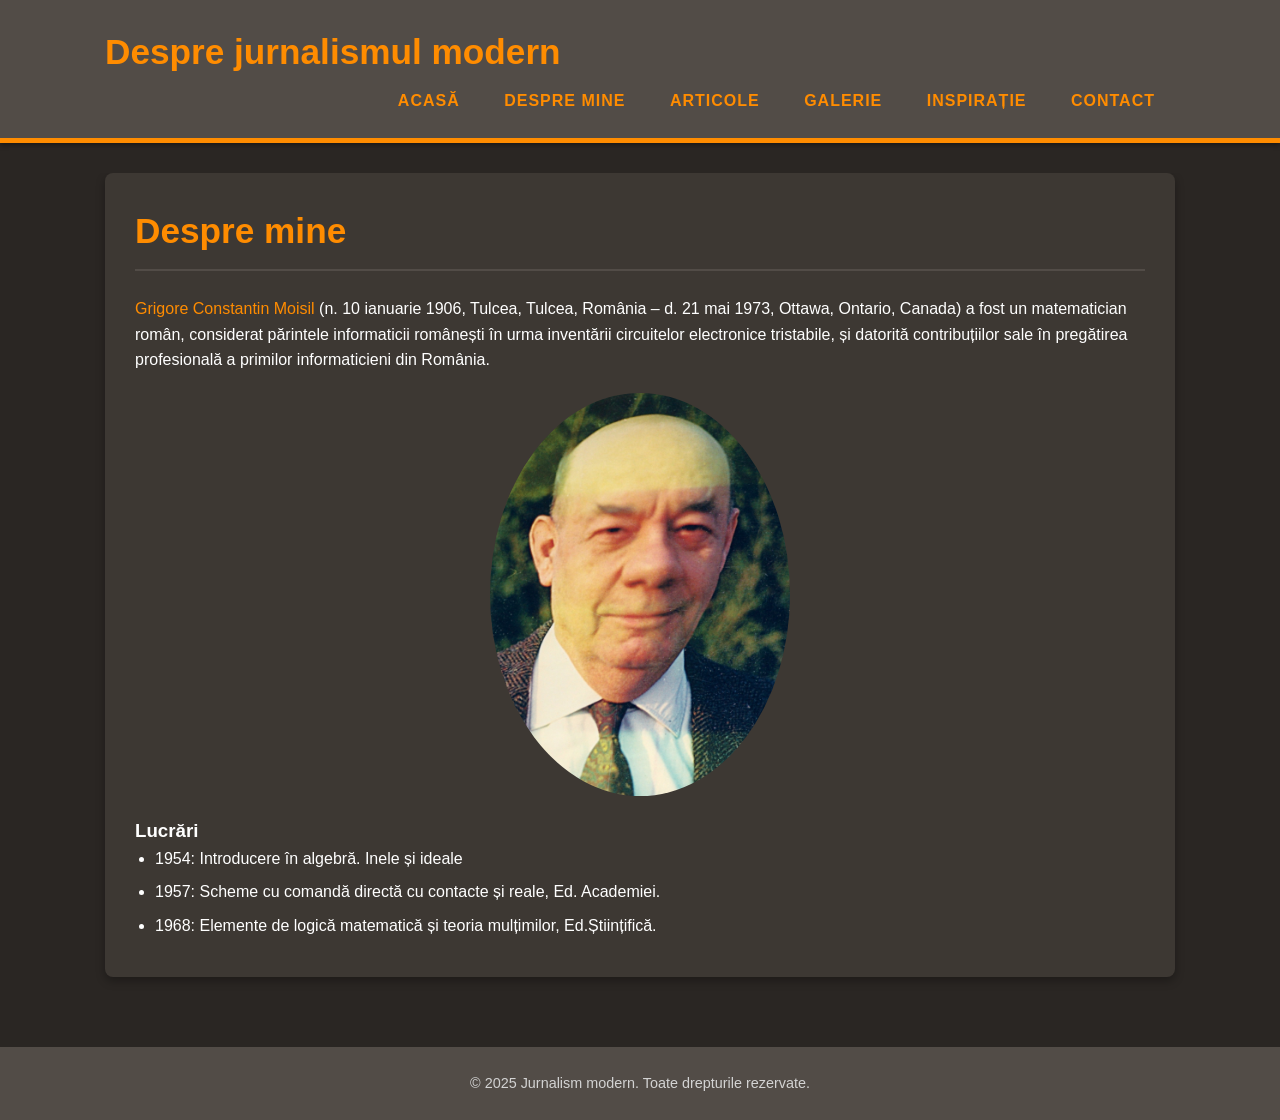
<file: despre.html>
<!DOCTYPE html>
<html lang = "ro">
  <head>
    <meta charset = "UTF-8">
    <meta name    = "viewport"
          content = "width=device-width, initial-scale=1.0">
    <title>
      Despre mine - Jurnalism modern
    </title>
    <link rel  = "stylesheet"
          href = "blog.css">
  </head>
  <body>
    <header>
      <div class = "container">
           <h1>
             <a href = "index.html"
                title = "Prima pagină">
                Despre jurnalismul modern</a>
           </h1>
           <nav>
             <ul>
               <li>
                 <a href  = "index.html"
                    title = "Prima pagină">
                    Acasă</a>
               </li>
               <li>
                 <a href  = "despre.html"
                    title = "Informații despre autor">
                    Despre mine</a>
               </li>
               <li>
                 <a href  = "articole.html"
                    title = "Lista tuturor articolelor">
                    Articole</a>
               </li>
               <li>
                 <a href  = "galerie.html"
                    title = "Galerie foto">
                    Galerie</a>
               </li>
               <li>
                 <a href  = "inspiratie.html"
                    title = "Sursele de informare">
                    Inspirație</a>
               </li>
               <li>
                 <a href  = "contact.html"
                    title = "Formularul de contact">
                    Contact</a>
               </li>
             </ul>
           </nav>
        </div><!-- sfarsit CONTAINER -->
    </header>
    <main class = "container">
          <section id    = "about-me-content"
                   class = "page-content">
            <h2>
              Despre mine
            </h2>
            <p>
              <a href = "https://ro.wikipedia.org/wiki/Grigore_C._Moisil"
                 title = "Wikipedia - Grigore C. Moisil">
                 Grigore Constantin Moisil</a>
              (n. 10 ianuarie 1906, Tulcea, Tulcea, România – d. 21 mai 1973, Ottawa, Ontario, Canada)
              a fost un matematician român, considerat părintele informaticii românești în urma inventării circuitelor electronice tristabile,
              și datorită contribuțiilor sale în pregătirea profesională a primilor informaticieni din România.
            </p>
            <img src   = "poza12.png"
                 alt   = "Grigore Constantin Moisil"
                 title = "Wikipedia - Grigore C. Moisil"
                 style = "max-width: 300px; border-radius: 50%; margin: 20px auto; display: block;">
            <h3>
              Lucrări
            </h3>
            <ul>
              <li>
                1954: Introducere în algebră. Inele și ideale
              </li>
              <li>
                1957: Scheme cu comandă directă cu contacte și reale, Ed. Academiei.
              </li>
              <li>
                1968: Elemente de logică matematică și teoria mulțimilor, Ed.Științifică.
              </li>
            </ul>
          </section>
    </main>
    <footer>
      <div class = "container">
           <p>&copy; 2025 Jurnalism modern. Toate drepturile rezervate.</p>
      </div>
    </footer>
  </body>
</html>
</file>
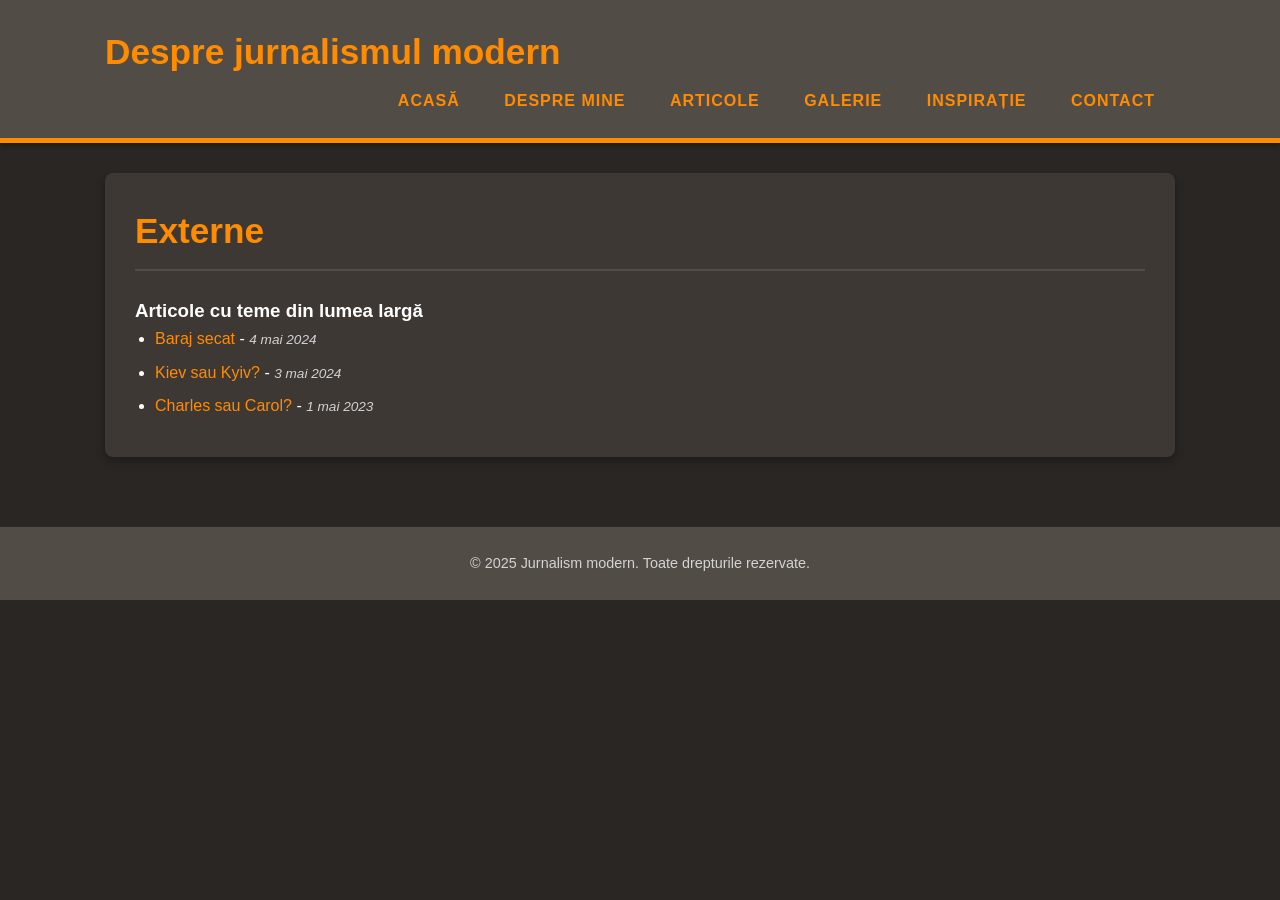
<file: externe.html>
<!DOCTYPE html>
<html lang = "ro">
  <head>
    <meta charset = "UTF-8">
    <meta name    = "viewport"
          content = "width=device-width, initial-scale=1.0">
    <title>
      Externe - Jurnalism modern
    </title>
    <link rel  = "stylesheet"
          href = "blog.css">
  </head>
  <body>
    <header>
      <div class = "container">
           <h1>
             <a href  = "index.html"
                title = "Prima pagină">
                Despre jurnalismul modern</a>
           </h1>
           <nav>
             <ul>
               <li>
                 <a href  = "index.html"
                    title = "Prima pagină">
                    Acasă</a>
               </li>
               <li>
                 <a href  = "despre.html"
                    title = "Informații despre autor">
                    Despre mine</a>
               </li>
               <li>
                 <a href  = "articole.html"
                    title = "Lista tuturor articolelor">
                    Articole</a>
               </li>
               <li>
                 <a href  = "galerie.html"
                    title = "Galerie foto">
                    Galerie</a>
               </li>
               <li>
                 <a href  = "inspiratie.html"
                    title = "Sursele de informare">
                    Inspirație</a>
               </li>
               <li>
                 <a href  = "contact.html"
                    title = "Formularul de contact">
                    Contact</a>
               </li>
             </ul>
           </nav>
        </div><!-- sfarsit CONTAINER -->
    </header>
    <main class = "container">
          <section id    = "articles-list"
                   class = "page-content">
            <h2>
              Externe
            </h2>
            <div class = "article-category">
              <h3>
                Articole cu teme din lumea largă
              </h3>
              <ul>
                <li>
                  <a href = "articol4.html"
                     title = "Baraj secat, 4 mai 2024">
                     Baraj secat</a> -
                  <span class = "post-meta">4 mai 2024</span>
                </li>
                <li>
                  <a href = "articol3.html"
                     title = "Kiev sau Kyiv?, 3 mai 2024">
                     Kiev sau Kyiv?</a> -
                  <span class = "post-meta">3 mai 2024</span>
                </li>
                <li>
                  <a href = "articol1.html"
                     title = "Charles sau Carol?, 1 mai 2023">
                     Charles sau Carol?</a> -
                  <span class = "post-meta">1 mai 2023</span>
                </li>
              </ul>
            </div><!-- sfarsit ARTICLE-CATEGORY -->
        </section>
    </main>
    <footer>
        <div class = "container">
             <p>&copy; 2025 Jurnalism modern. Toate drepturile rezervate.</p>
        </div>
    </footer>
  </body>
</html>
</file>
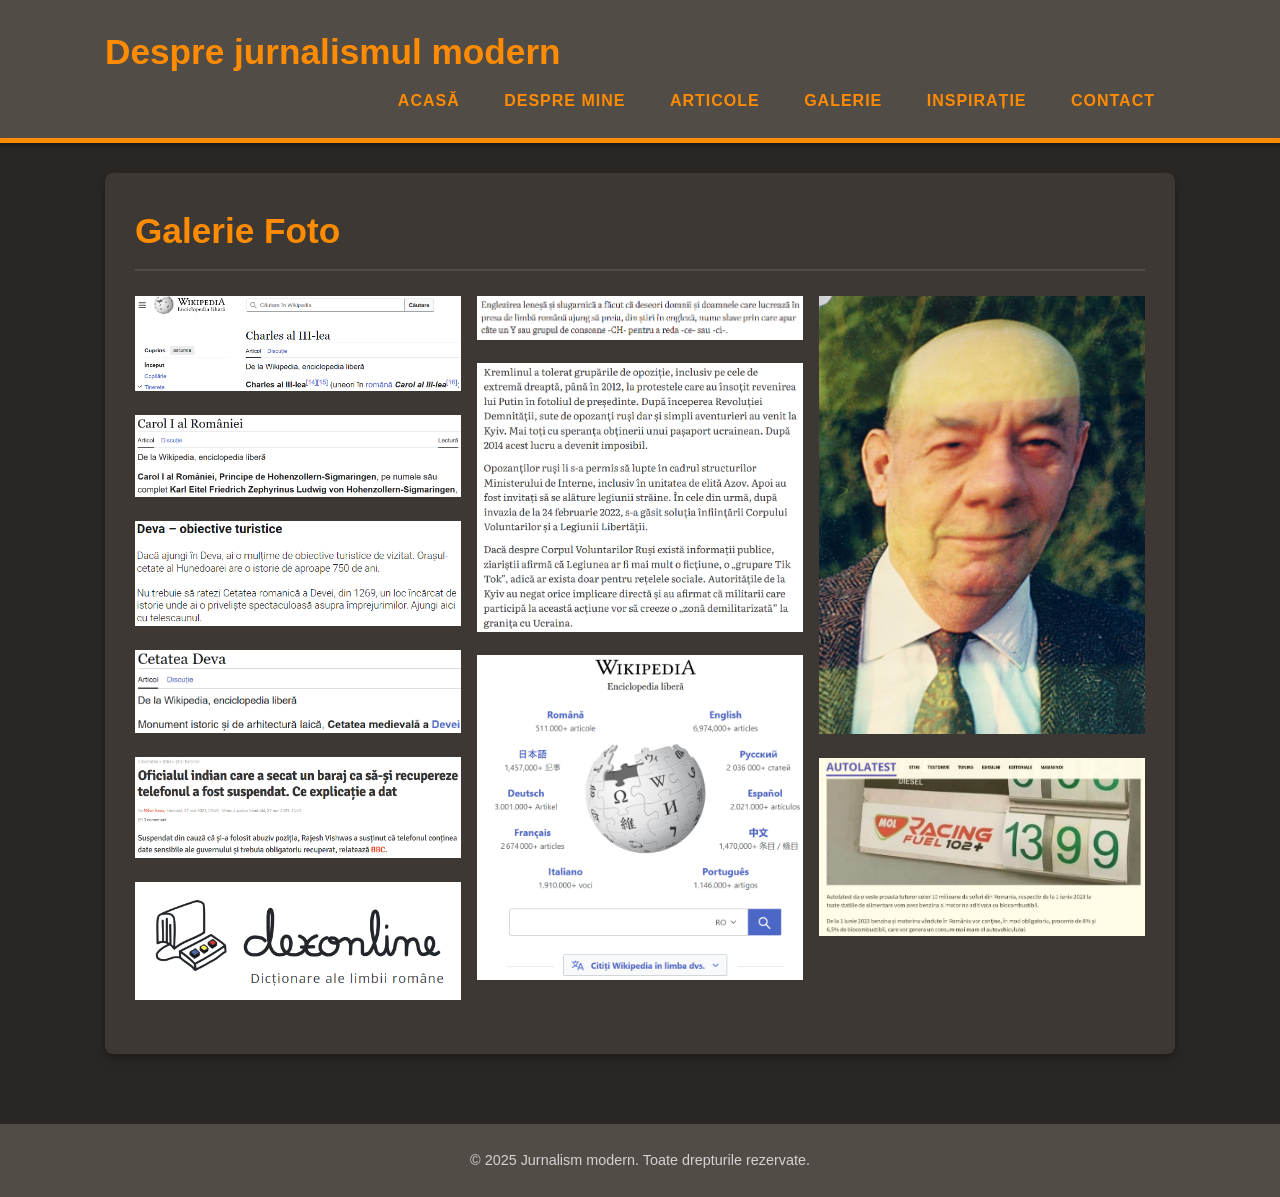
<file: galerie.html>
<!DOCTYPE html>
<html lang = "ro">
  <head>
    <meta charset = "UTF-8">
    <meta name    = "viewport"
          content = "width=device-width, initial-scale=1.0">
    <title>
      Galerie - Jurnalism modern
    </title>
    <link rel  = "stylesheet"
          href = "blog.css">
  </head>
  <body>
    <header>
      <div class = "container">
           <h1>
             <a href  = "index.html"
                title = "Prima pagină">
                Despre jurnalismul modern</a>
           </h1>
           <nav>
             <ul>
               <li>
                 <a href  = "index.html"
                    title = "Prima pagină">
                    Acasă</a>
               </li>
               <li>
                 <a href  = "despre.html"
                    title = "Informații despre autor">
                    Despre mine</a>
               </li>
               <li>
                 <a href  = "articole.html"
                    title = "Lista tuturor articolelor">
                    Articole</a>
               </li>
               <li>
                 <a href  = "galerie.html"
                    title = "Galerie foto">
                    Galerie</a>
               </li>
               <li>
                 <a href  = "inspiratie.html"
                    title = "Sursele de informare">
                    Inspirație</a>
               </li>
               <li>
                 <a href  = "contact.html"
                    title = "Formularul de contact">
                    Contact</a>
               </li>
             </ul>
           </nav>
        </div><!-- sfarsit CONTAINER -->
    </header>
    <main class = "container">
          <section id    = "photo-gallery"
                   class = "page-content">
            <h2>
              Galerie Foto
            </h2>
            <div class = "caramizi">
                 <img src   = "poza01.png"
                      alt   = "Charles sau Carol?"
                      title = "Charles sau Carol?">
                 <img src   = "poza02.png"
                      alt   = "Charles sau Carol?"
                      title = "Charles sau Carol?">
                 <img src   = "poza03.png"
                      alt   = "Cetatea romanică a Devei"
                      title = "Cetatea romanică a Devei">
                 <img src   = "poza04.png"
                      alt   = "Cetatea romanică a Devei"
                      title = "Cetatea romanică a Devei">
                 <img src   = "poza06.png"
                      alt   = "Baraj secat"
                      title = "Baraj secat">
                 <img src   = "poza09.png"
                      alt   = "Dexonline"
                      title = "Dexonline">
                 <img src   = "poza10.png"
                      alt   = "Chirilice"
                      title = "Chirilice">
                 <img src   = "poza05.png"
                      alt   = "Kiev sau Kyiv?"
                      title = "Kiev sau Kyiv?">
                 <img src   = "poza11.png"
                      alt   = "Wikipedia"
                      title = "Wikipedia">
                 <img src   = "poza12.png"
                      alt   = "Grigore C. Moisil"
                      title = "Grigore C. Moisil">
                 <img src   = "poza08.jpg"
                      alt   = "Diacritice"
                      title = "Diacritice?">
            </div><!-- sfarsit GALLERY-GRID -->
          </section>
    </main>
    <footer>
      <div class = "container">
           <p>&copy; 2025 Jurnalism modern. Toate drepturile rezervate.</p>
      </div><!-- sfarsit CONTAINER -->
    </footer>
  </body>
</html>
</file>
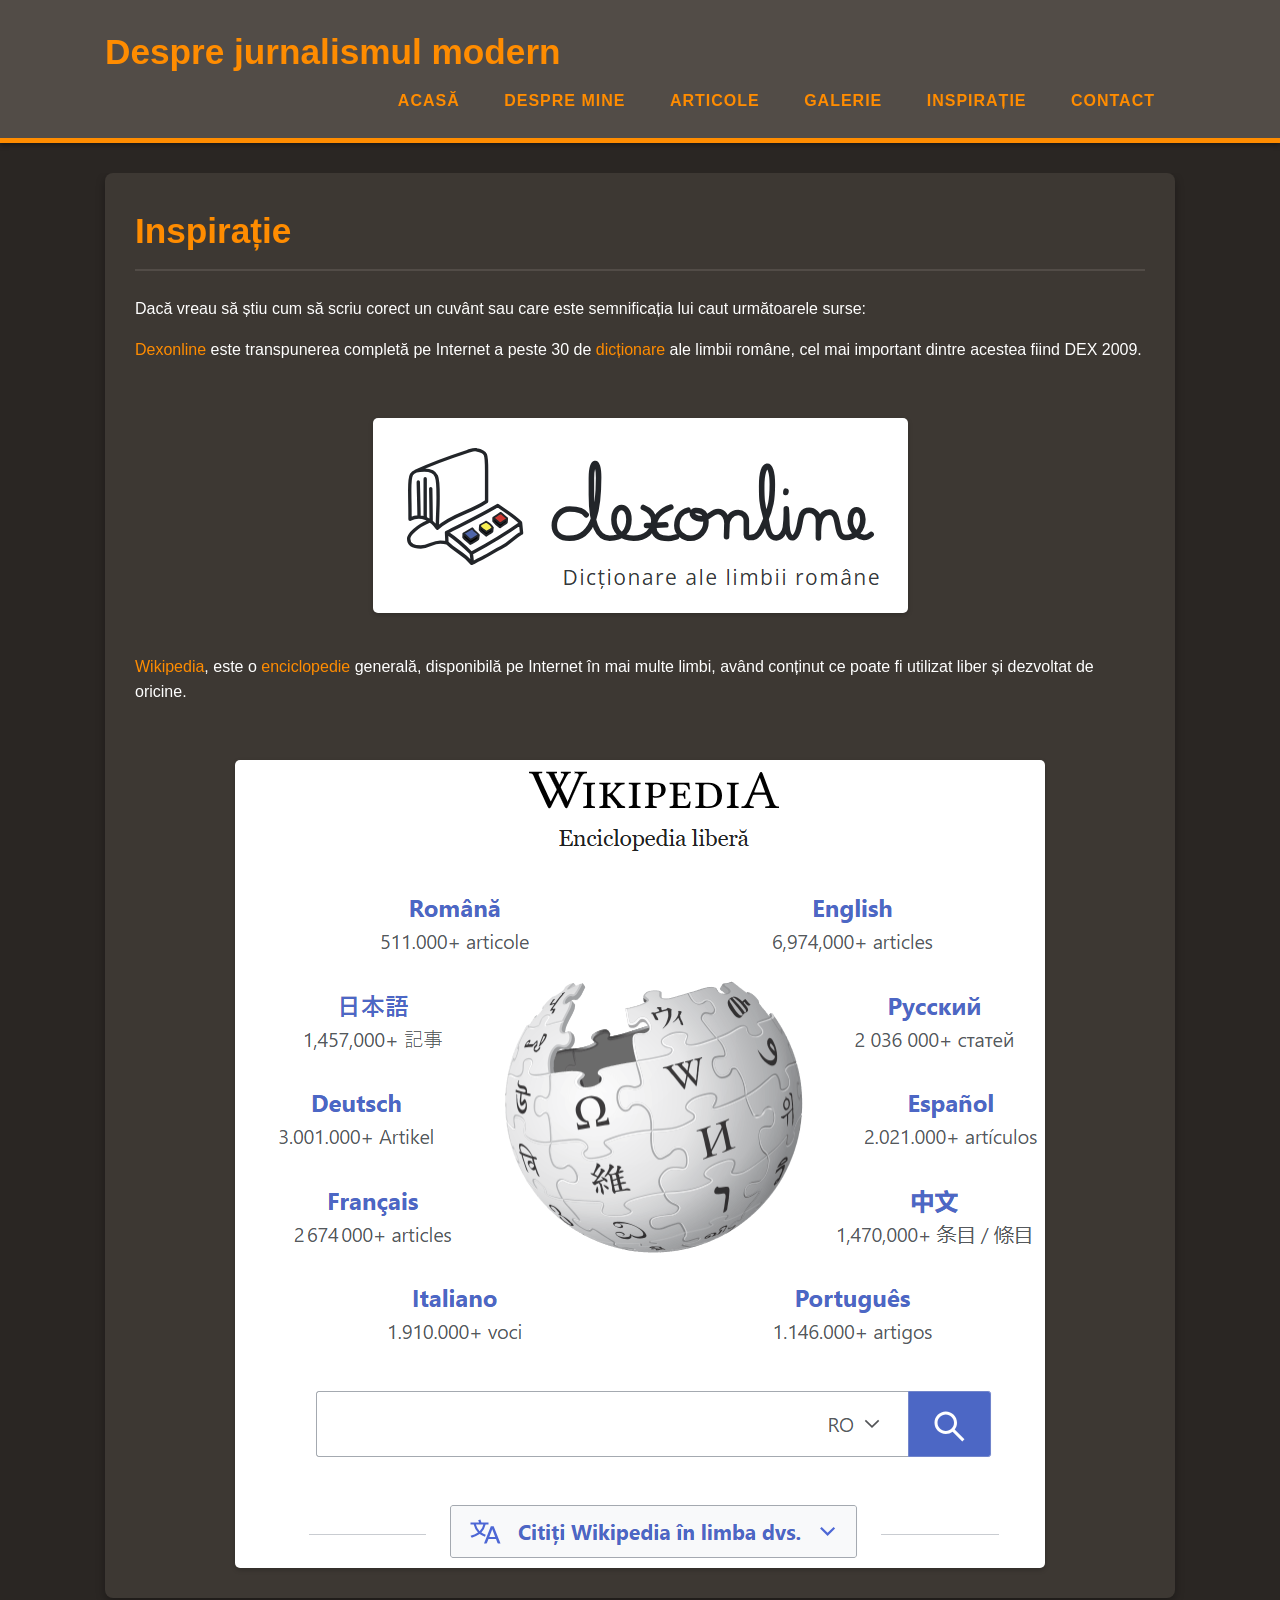
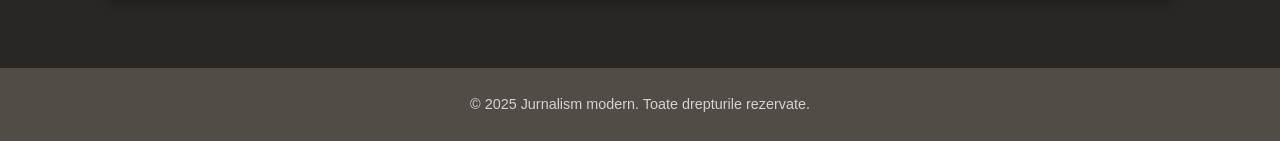
<file: inspiratie.html>
<!DOCTYPE html>
<html lang = "ro">
  <head>
    <meta charset = "UTF-8">
    <meta name    = "viewport"
          content = "width=device-width, initial-scale=1.0">
    <title>
      Inspirație - Jurnalism modern
    </title>
    <link rel  = "stylesheet"
          href = "blog.css">
  </head>
  <body>
    <header>
      <div class = "container">
           <h1>
             <a href  = "index.html"
                title = "Prima pagină">
                Despre jurnalismul modern</a>
           </h1>
           <nav>
             <ul>
               <li>
                 <a href  = "index.html"
                    title = "Prima pagină">
                    Acasă</a>
               </li>
               <li>
                 <a href  = "despre.html"
                    title = "Informații despre autor">
                    Despre mine</a>
               </li>
               <li>
                 <a href  = "articole.html"
                    title = "Lista tuturor articolelor">
                    Articole</a>
               </li>
               <li>
                 <a href  = "galerie.html"
                    title = "Galerie foto">
                    Galerie</a>
               </li>
               <li>
                 <a href  = "inspiratie.html"
                    title = "Sursele de informare">
                    Inspirație</a>
               </li>
               <li>
                 <a href  = "contact.html"
                    title = "Formularul de contact">
                    Contact</a>
               </li>
             </ul>
           </nav>
        </div><!-- sfarsit CONTAINER -->
    </header>
    <main class = "container">
          <section id    = "inspiration-content"
                   class = "page-content">
            <h2>
              Inspirație
            </h2>
            <p>
              Dacă vreau să știu cum să scriu corect un cuvânt sau care este semnificația lui caut următoarele surse:
            </p>
            <p>
              <a href = "https://dexonline.ro/">Dexonline</a>
              este transpunerea completă pe Internet a peste 30 de 
              <a href = "https://ro.wikipedia.org/wiki/DEX_online">dicționare</a>
              ale limbii române, cel mai important dintre acestea fiind DEX 2009.
            </p>
            <p>
              &nbsp;
            </p>
            <img src   = "poza09.png"
                 alt   = "DEX online"
                 title = "DEX online"
                 class = "single-post-image">
            <p>
              &nbsp;
            </p>
            <p>
              <a href = "https://ro.wikipedia.org/">Wikipedia</a>, 
              este o 
              <a href = "https://ro.wikipedia.org/wiki/Wikipedia">enciclopedie</a>
              generală, disponibilă pe Internet în mai multe limbi, având conținut ce poate fi utilizat liber și dezvoltat de oricine.
            </p>
            <p>
              &nbsp;
            </p>
            <img src   = "poza11.png"
                 alt   = "Wikipedia"
                 title = "Wikipedia"
                 class = "single-post-image">
          </section>
    </main>
    <footer>
      <div class = "container">
           <p>&copy; 2025 Jurnalism modern. Toate drepturile rezervate.</p>
      </div><!-- sfarsit CONTAINER -->
    </footer>
  </body>
</html>
</file>
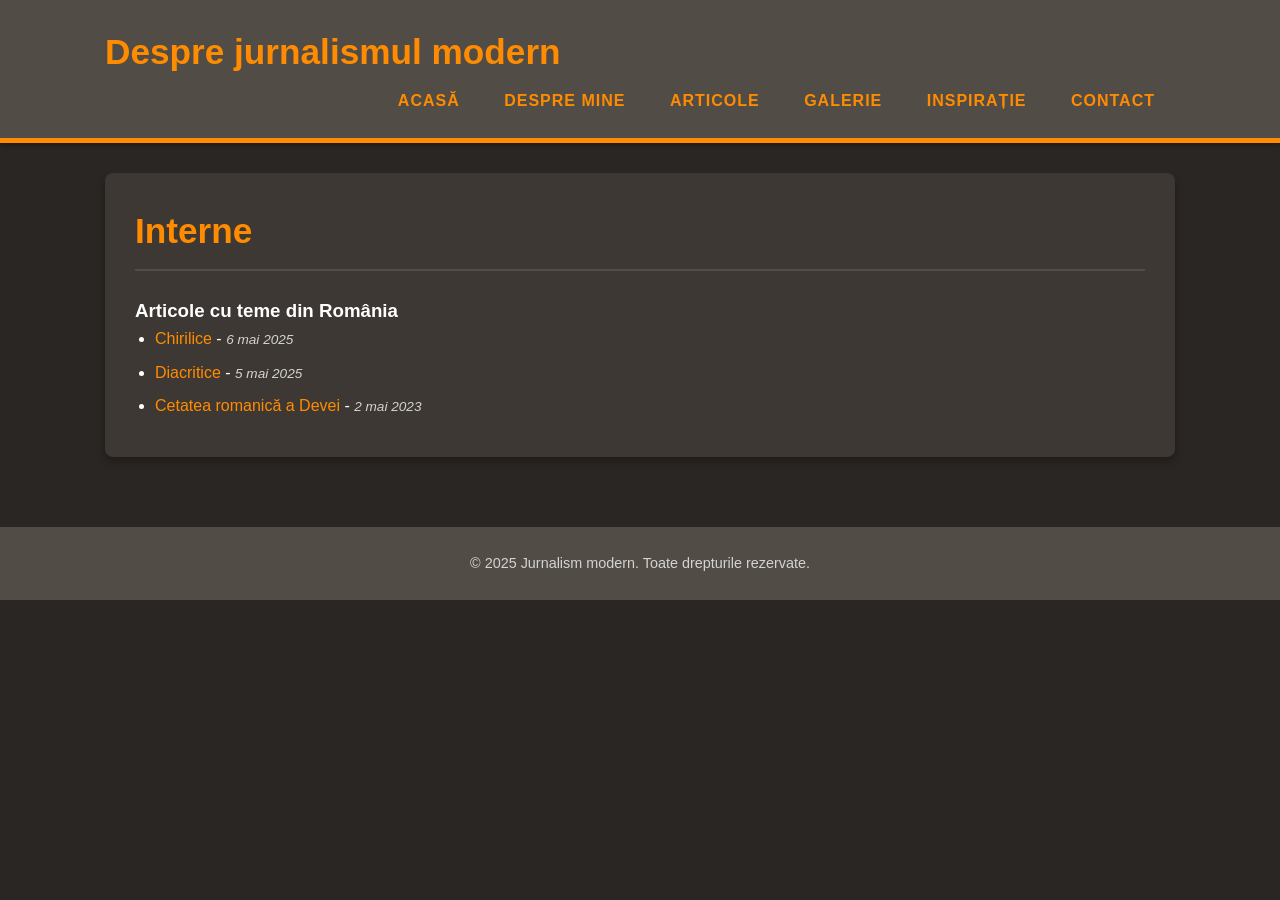
<file: interne.html>
<!DOCTYPE html>
<html lang = "ro">
  <head>
    <meta charset = "UTF-8">
    <meta name    = "viewport"
          content = "width=device-width, initial-scale=1.0">
    <title>
      Interne - Jurnalism modern
    </title>
    <link rel  = "stylesheet"
          href = "blog.css">
  </head>
  <body>
    <header>
      <div class = "container">
           <h1>
             <a href  = "index.html"
                title = "Prima pagină">
                Despre jurnalismul modern</a>
           </h1>
           <nav>
             <ul>
               <li>
                 <a href  = "index.html"
                    title = "Prima pagină">
                    Acasă</a>
               </li>
               <li>
                 <a href  = "despre.html"
                    title = "Informații despre autor">
                    Despre mine</a>
               </li>
               <li>
                 <a href  = "articole.html"
                    title = "Lista tuturor articolelor">
                    Articole</a>
               </li>
               <li>
                 <a href  = "galerie.html"
                    title = "Galerie foto">
                    Galerie</a>
               </li>
               <li>
                 <a href  = "inspiratie.html"
                    title = "Sursele de informare">
                    Inspirație</a>
               </li>
               <li>
                 <a href  = "contact.html"
                    title = "Formularul de contact">
                    Contact</a>
               </li>
             </ul>
           </nav>
        </div><!-- sfarsit CONTAINER -->
    </header>
    <main class = "container">
          <section id    = "articles-list"
                   class = "page-content">
            <h2>
              Interne
            </h2>
            <div class = "article-category">
              <h3>
                Articole cu teme din România
              </h3>
              <ul>
                <li>
                  <a href  = "articol6.html"
                     title = "Chirilice, 6 mai 2025">
                     Chirilice</a> -
                  <span class = "post-meta">6 mai 2025</span>
                </li>
                <li>
                  <a href = "articol5.html"
                     title = "Diacritice, 5 mai 2025">
                     Diacritice</a> -
                  <span class = "post-meta">5 mai 2025</span>
                </li>
                <li>
                  <a href = "articol2.html"
                     title = "Cetatea romanică a Devei, 2 mai 2023">
                     Cetatea romanică a Devei</a> -
                  <span class = "post-meta">2 mai 2023</span>
                </li>
              </ul>
            </div><!-- sfarsit ARTICLE-CATEGORY -->
        </section>
    </main>
    <footer>
        <div class = "container">
             <p>&copy; 2025 Jurnalism modern. Toate drepturile rezervate.</p>
        </div><!-- sfarsit CONTAINER -->
    </footer>
  </body>
</html>
</file>
<file: blog.css>
/* Reset de bază și stiluri globale */
*
{
    margin: 0;
    padding: 0;
    box-sizing: border-box;
}

body
{
    font-family: 'Segoe UI', Tahoma, Geneva, Verdana, sans-serif;
    line-height: 1.6;
    background-color: rgb(42, 38, 35); /* Fundal Principal - Maro Foarte Închis */
    color: rgb(255, 255, 255); /* Text Principal - Alb Pur */
}

.container
{
    width: 90%;
    max-width: 1100px;
    margin: auto;
    overflow: hidden;
    padding: 0 15px;
}

a
{
    color: rgb(255, 140, 0); /* Link-uri - Portocaliu Intens */
    text-decoration: none;
    transition: color 0.3s ease;
}

a:hover
{
    color: rgb(255, 179, 102); /* La hover, portocaliu mai deschis */
    background-color: rgb(42, 38, 35); /* Fundal Principal - Maro Foarte Închis */
    text-decoration: underline;
}

ul
{
    list-style: none;
}

/* Antet (Header) */
header
{
    background: rgb(82, 76, 71); /* Fundal Terțiar - Maro Mediu-Închis */
    color: rgb(255, 255, 255); /* Text antet - Alb */
    padding: 1.5rem 0;
    border-bottom: 5px solid rgb(255, 140, 0); /* Linie de accent - Portocaliu Intens */
    box-shadow: 0 2px 5px rgba(0, 0, 0, 0.4);
}

header h1
{
    float: left;
    font-size: 2.2rem;
}

header h1 a
{
    color: rgb(255, 140, 0); /* Titlul blogului - Portocaliu Intens */
    text-decoration: none;
}

header nav
{
    float: right;
    margin-top: 8px;
}

header nav ul li
{
    display: inline;
    padding: 0 20px;
}

header nav ul li a
{
    color: rgb(255, 140, 0); /* Link-uri navigație - Portocaliu Intens */
    font-weight: bold;
    text-transform: uppercase;
    letter-spacing: 1px;
}

/* Conținut Principal (Main) */
main.container
{
    display: flex;
    flex-wrap: wrap;
    margin-top: 30px;
    gap: 30px;
}

#blog-posts
{
    flex: 3;
    min-width: 60%;
    background: rgb(61, 56, 51); /* Fundal Secundar - Maro Închis */
    padding: 30px;
    border-radius: 8px;
    box-shadow: 0 4px 10px rgba(0, 0, 0, 0.3);
}

.post
{
    margin-bottom: 40px;
    padding-bottom: 30px;
    border-bottom: 1px solid rgb(82, 76, 71); /* Linie de separare - Maro Mediu-Închis */
}

.post:last-child
{
    border-bottom: none;
    margin-bottom: 0;
    padding-bottom: 0;
}

.post h2
{
    color: rgb(255, 140, 0); /* Titlul postării - Portocaliu Intens */
    margin-bottom: 15px;
    font-size: 1.8rem;
}

.post h2 a
{
    color: rgb(255, 140, 0); /* Link titlu postare - Portocaliu Intens */
}

.post-meta
{
    font-size: 0.85em;
    color: rgb(211, 211, 211); /* Text Secundar - Gri deschis */
    margin-bottom: 20px;
    font-style: italic;
}

.post-image
{
    max-width: 100%;
    height: auto;
    object-fit: cover; /* Asigură că imaginea acoperă spațiul fără distorsiuni */
    display: block;
    margin-bottom: 20px;
    border-radius: 5px;
    box-shadow: 0 2px 5px rgba(0, 0, 0, 0.2);
    transition: transform 0.3s ease, box-shadow 0.3s ease;
}

.post-image:hover
{
    transform: scale(1.05); /* Mărire ușoară la hover */
}

.read-more
{
    display: inline-block;
    background: rgb(255, 140, 0); /* Buton - Portocaliu Intens */
    color: rgb(52, 58, 64); /* Text pe buton - aproape negru, pentru contrast */
    padding: 10px 20px;
    border-radius: 5px;
    margin-top: 15px;
    font-weight: bold;
    transition: background 0.3s ease;
}

.read-more:hover
{
    background-color: rgb(42, 38, 35); /* Fundal Principal - Maro Foarte Închis */
    text-decoration: none;
}

/* Bara Laterală (Sidebar) */
#sidebar
{
    flex: 1;
    min-width: 280px;
    background: rgb(61, 56, 51); /* Fundal Secundar - Maro Închis */
    padding: 30px;
    border-radius: 8px;
    box-shadow: 0 4px 10px rgba(0, 0, 0, 0.3);
}

.widget
{
    margin-bottom: 35px;
}

.widget h3
{
    margin-bottom: 20px;
    color: rgb(255, 140, 0); /* Titlul widget-ului - Portocaliu Intens */
    border-bottom: 2px solid rgb(255, 140, 0); /* Linie de accent - Portocaliu Intens */
    padding-bottom: 8px;
    font-size: 1.3rem;
}

.widget ul li
{
    padding: 8px 0;
}

.widget ul li a
{
    color: rgb(211, 211, 211); /* Link-uri widget - Gri deschis */
}

.widget ul li a:hover
{
    color: rgb(255, 179, 102); /* La hover, portocaliu mai deschis */
}

/* Subsol (Footer) */
footer
{
    background: rgb(82, 76, 71); /* Fundal Terțiar - Maro Mediu-Închis */
    color: rgb(211, 211, 211); /* Text subsol - Gri deschis */
    text-align: center;
    padding: 25px 0;
    margin-top: 40px;
    font-size: 0.9em;
}

/* Responsive Design */
@media (max-width: 768px)
{
    header h1,
    header nav
    {
        float: none;
        text-align: center;
    }

    header nav ul li
    {
        padding: 0 10px;
    }

    main.container
    {
        flex-direction: column;
        gap: 20px;
    }

    #blog-posts,
    #sidebar
    {
        flex: auto;
        width: 100%;
        padding: 20px;
    }
}

@media (max-width: 480px)
{
    header h1
    {
        font-size: 1.8rem;
    }

    header nav ul li
    {
        display: block;
        padding: 5px 0;
    }
}

.page-content
{
    background: rgb(61, 56, 51); /* Fundal Secundar - Maro Închis */
    padding: 30px;
    border-radius: 8px;
    box-shadow: 0 4px 10px rgba(0, 0, 0, 0.3);
    margin-bottom: 30px; /* Asigură spațiu înainte de footer pe paginile simple */
    flex: 1; /* Permite-i să se extindă în main */
}

.page-content .single-post-image
{
    max-width: 100%;
    height: auto;
    object-fit: cover; /* Asigură că imaginea acoperă spațiul fără distorsiuni */
    margin-left: auto;
    margin-right: auto;
    display: block; /* Elimină spațiul suplimentar de sub imagine */
    border-radius: 5px;
    box-shadow: 0 2px 5px rgba(0, 0, 0, 0.2);
    transition: transform 0.3s ease, box-shadow 0.3s ease;
}

.page-content .single-post-image:hover
{
    transform: scale(1.03); /* Mărire ușoară la hover */
}

.page-content h2
{
    color: rgb(255, 140, 0); /* Portocaliu Intens pentru titlurile de pagină */
    margin-bottom: 25px;
    font-size: 2.2rem;
    border-bottom: 2px solid rgb(82, 76, 71);
    padding-bottom: 10px;
}

.page-content p
{
    margin-bottom: 15px;
}

.page-content ul
{
    margin-left: 20px;
    list-style: disc; /* Liste cu buline */
    color: rgb(255, 255, 255); /* Text alb */
}

.page-content ul li
{
    margin-bottom: 8px;
}

.page-content blockquote
{
    font-style: italic;
    margin: 20px 0;
    padding: 15px 20px;
    background: rgb(52, 47, 43); /* Nuanță mai închisă pentru blockquote */
    border-left: 5px solid rgb(255, 140, 0); /* Linie portocalie pe stânga */
    border-radius: 4px;
    color: rgb(255, 255, 255);
}

/*
  inceput Caramizi
  ----------------
*/

.caramizi
{
  columns: 3 300px;
  column-gap: 1rem;
  img 
  {
    background: rgb(0, 0, 0);
    margin: 0 1rem 1rem 0;
    display: inline-block;
    width: 100%;
  }
}

/*
  sfarsit Caramizi
  ----------------
*/

/* Formular de Contact */
.contact-form .form-group
{
    margin-bottom: 20px;
}

.contact-form label
{
    display: block;
    margin-bottom: 8px;
    font-weight: bold;
    color: rgb(255, 140, 0); /* Portocaliu pentru etichete */
}

.contact-form input[type="text"],
.contact-form input[type="email"],
.contact-form textarea
{
    width: 100%;
    padding: 12px;
    border: 1px solid rgb(82, 76, 71); /* Culoare de bordură închisă */
    border-radius: 5px;
    background-color: rgb(52, 47, 43); /* Fundal închis pentru input-uri */
    color: rgb(255, 255, 255); /* Text alb în input-uri */
    font-size: 1rem;
    transition: border-color 0.3s ease;
}

.contact-form input[type="text"]:focus,
.contact-form input[type="email"]:focus,
.contact-form textarea:focus
{
    border-color: rgb(255, 140, 0); /* Bordură portocalie la focus */
    outline: none;
}

.contact-form textarea
{
    resize: vertical; /* Permite redimensionarea pe verticală */
}

.contact-form .submit-button
{
    display: block;
    width: auto; /* Lățime automată pentru buton */
    margin-top: 25px;
    background: rgb(255, 140, 0); /* Buton portocaliu */
    color: rgb(52, 58, 64); /* Text aproape negru, pentru contrast */
    padding: 12px 25px;
    border: none;
    border-radius: 5px;
    font-size: 1.1rem;
    font-weight: bold;
    cursor: pointer;
    transition: background 0.3s ease;
}

.contact-form .submit-button:hover
{
    background: rgb(255, 179, 102); /* Portocaliu mai deschis la hover */
}

/* Stil pentru link-ul "Înapoi la Blog" */
.back-to-blog
{
    display: block;
    width: fit-content;
    margin-left: auto;  /* Centrează orizontal */
    margin-right: auto; /* Centrează orizontal */
    padding: 8px 15px;
    background-color: rgb(82, 76, 71);
    color: rgb(255, 255, 255);
    border-radius: 5px;
    text-decoration: none;
    text-align: center;
    transition: background-color 0.3s ease;
    clear: both; /* Asigură că nu există float-uri pe lângă el */
    width: 100%; /* Forțează să ocupe toată lățimea pentru a "rupe" rândul */
}

.back-to-blog:hover
{
    background-color: rgb(61, 56, 51);
    text-decoration: none;
}

/* Stiluri pentru pagina individuală a unui articol */
.single-post-page
{
    background: rgb(61, 56, 51); /* Același fundal ca blog-posts/sidebar */
    padding: 30px;
    border-radius: 8px;
    box-shadow: 0 4px 10px rgba(0, 0, 0, 0.3);
    flex: 1; /* Ocupă spațiul disponibil în main */
    margin-bottom: 30px; /* Spațiu înainte de footer */
}

.single-post-page .post-title
{
    color: rgb(255, 140, 0); /* Titlul principal al articolului */
    font-size: 2.8rem; /* Mai mare decât titlul postării de pe index */
    margin-bottom: 15px;
    text-align: center; /* Centrează titlul */
}

.single-post-page .post-meta-single
{
    font-size: 0.9em;
    color: rgb(211, 211, 211);
    margin-bottom: 30px;
    font-style: italic;
    text-align: center; /* Centrează meta-datele */
}

.single-post-page .single-post-image
{
    max-width: 100%;
    height: auto;
    display: block; /* Asigură că imaginea este un bloc */
    margin: 0 auto 30px auto; /* Centrează imaginea și adaugă spațiu dedesubt */
    border-radius: 8px; /* Colțuri mai rotunjite pentru imaginea mare */
    box-shadow: 0 5px 15px rgba(0, 0, 0, 0.3);
    transition: transform 0.3s ease, box-shadow 0.3s ease;
}

.single-post-page .single-post-image:hover
{
    transform: scale(1.05); /* Mărește imaginea cu 5% când treci cu mouse-ul */
}

.single-post-page h3
{
    color: rgb(255, 140, 0); /* Titlurile de secțiune în articol */
    margin-top: 35px;
    margin-bottom: 15px;
    font-size: 1.6rem;
    border-bottom: 1px solid rgb(82, 76, 71);
    padding-bottom: 5px;
}

.single-post-page p
{
    margin-bottom: 20px;
    color: rgb(255, 255, 255); /* Text alb */
}

.single-post-page ul
{
    margin-left: 30px; /* Indentare mai mare pentru liste */
    list-style: disc;
    color: rgb(255, 255, 255);
    margin-bottom: 20px;
}

.single-post-page ul li {
    margin-bottom: 10px;
}

/* Stil pentru blockquote în articolele individuale */
.single-post-page blockquote
{
    font-style: italic;
    margin: 30px 20px;
    padding: 20px 25px;
    background: rgb(52, 47, 43);
    border-left: 6px solid rgb(255, 140, 0);
    border-radius: 5px;
    color: rgb(211, 211, 211); /* Gri deschis pentru textul citat */
    line-height: 1.8;
}

.single-post-page blockquote p
{
    margin-bottom: 0; /* Fără spațiu suplimentar sub paragraf în blockquote */
}

@media (max-width: 768px)
{
    .single-post-page .post-title
    {
        font-size: 2.2rem;
    }
    .single-post-page .single-post-image
    {
        margin-bottom: 20px;
    }
    .back-to-blog
    {
        margin-left: 0; /* Fără indentare pe mobil */
        text-align: center;
        display: block;
        width: fit-content;
        margin-left: auto;
        margin-right: auto;
    }
}
</file>
